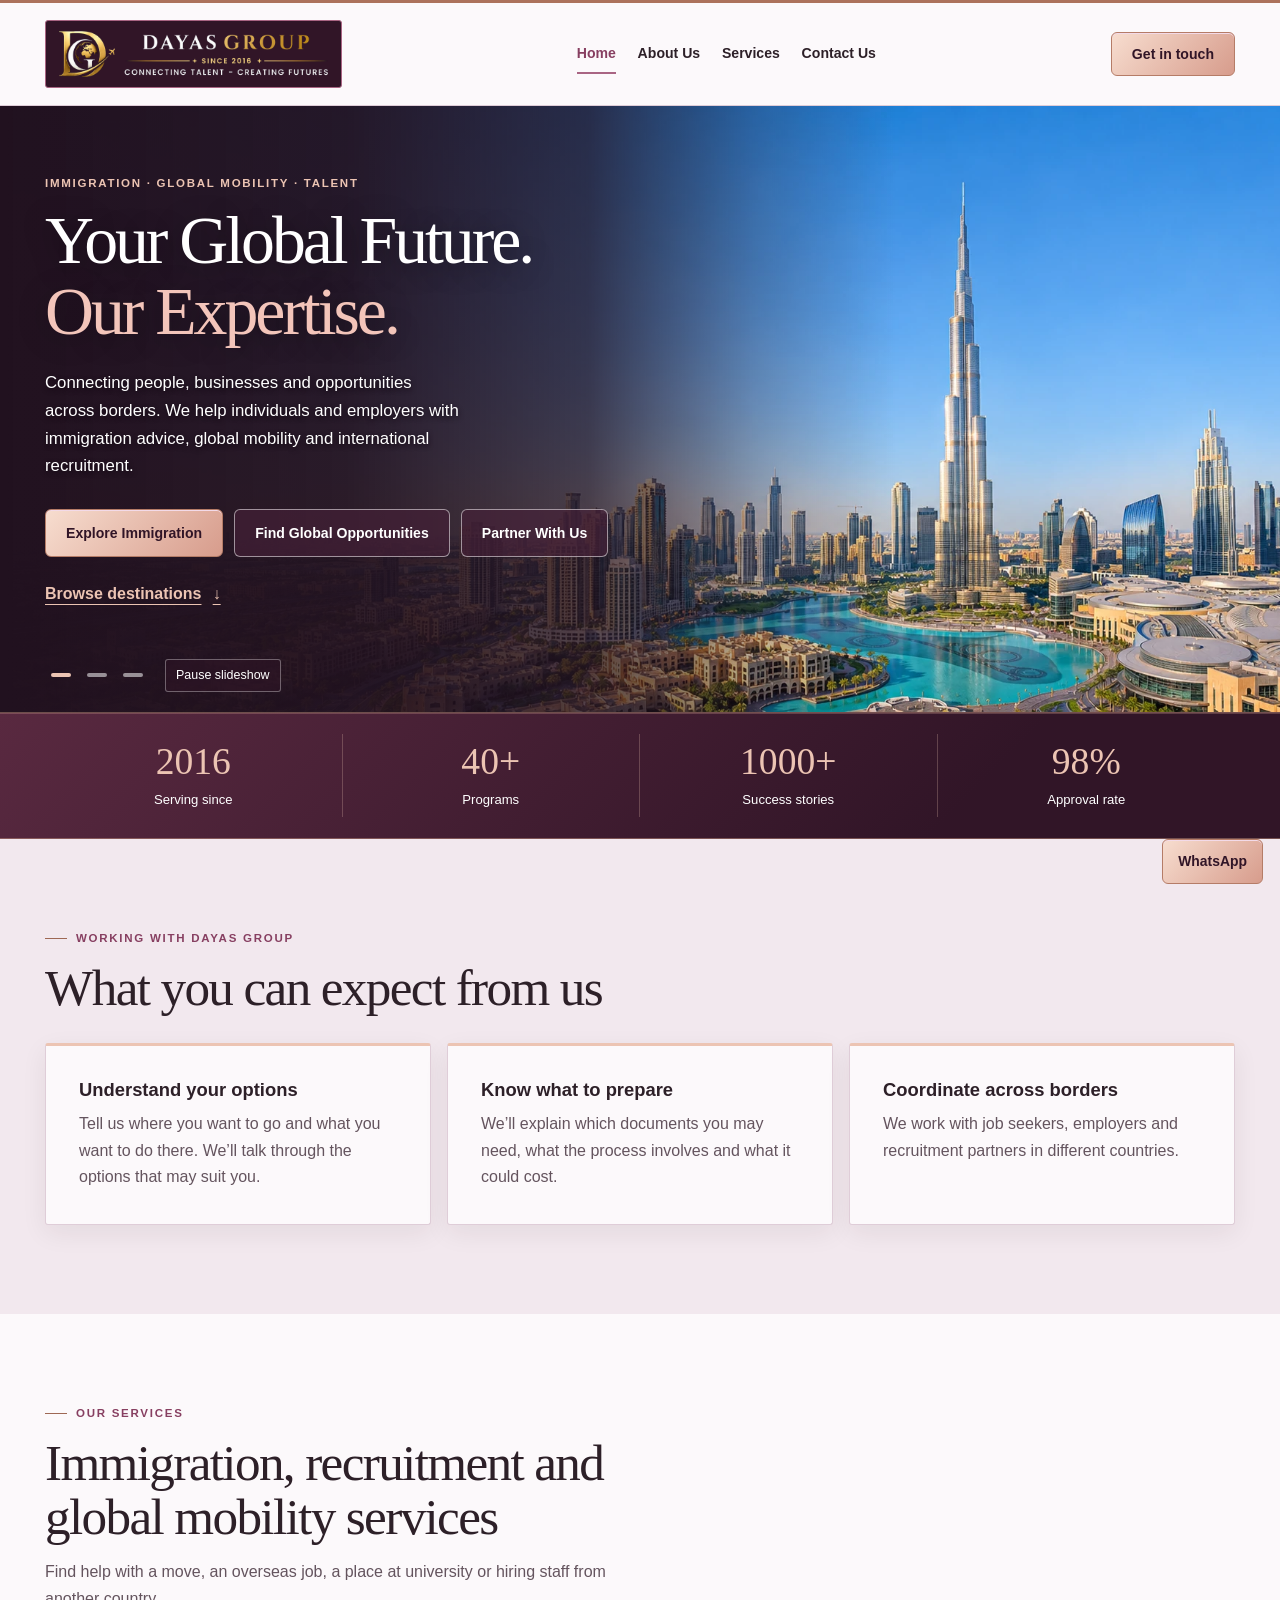
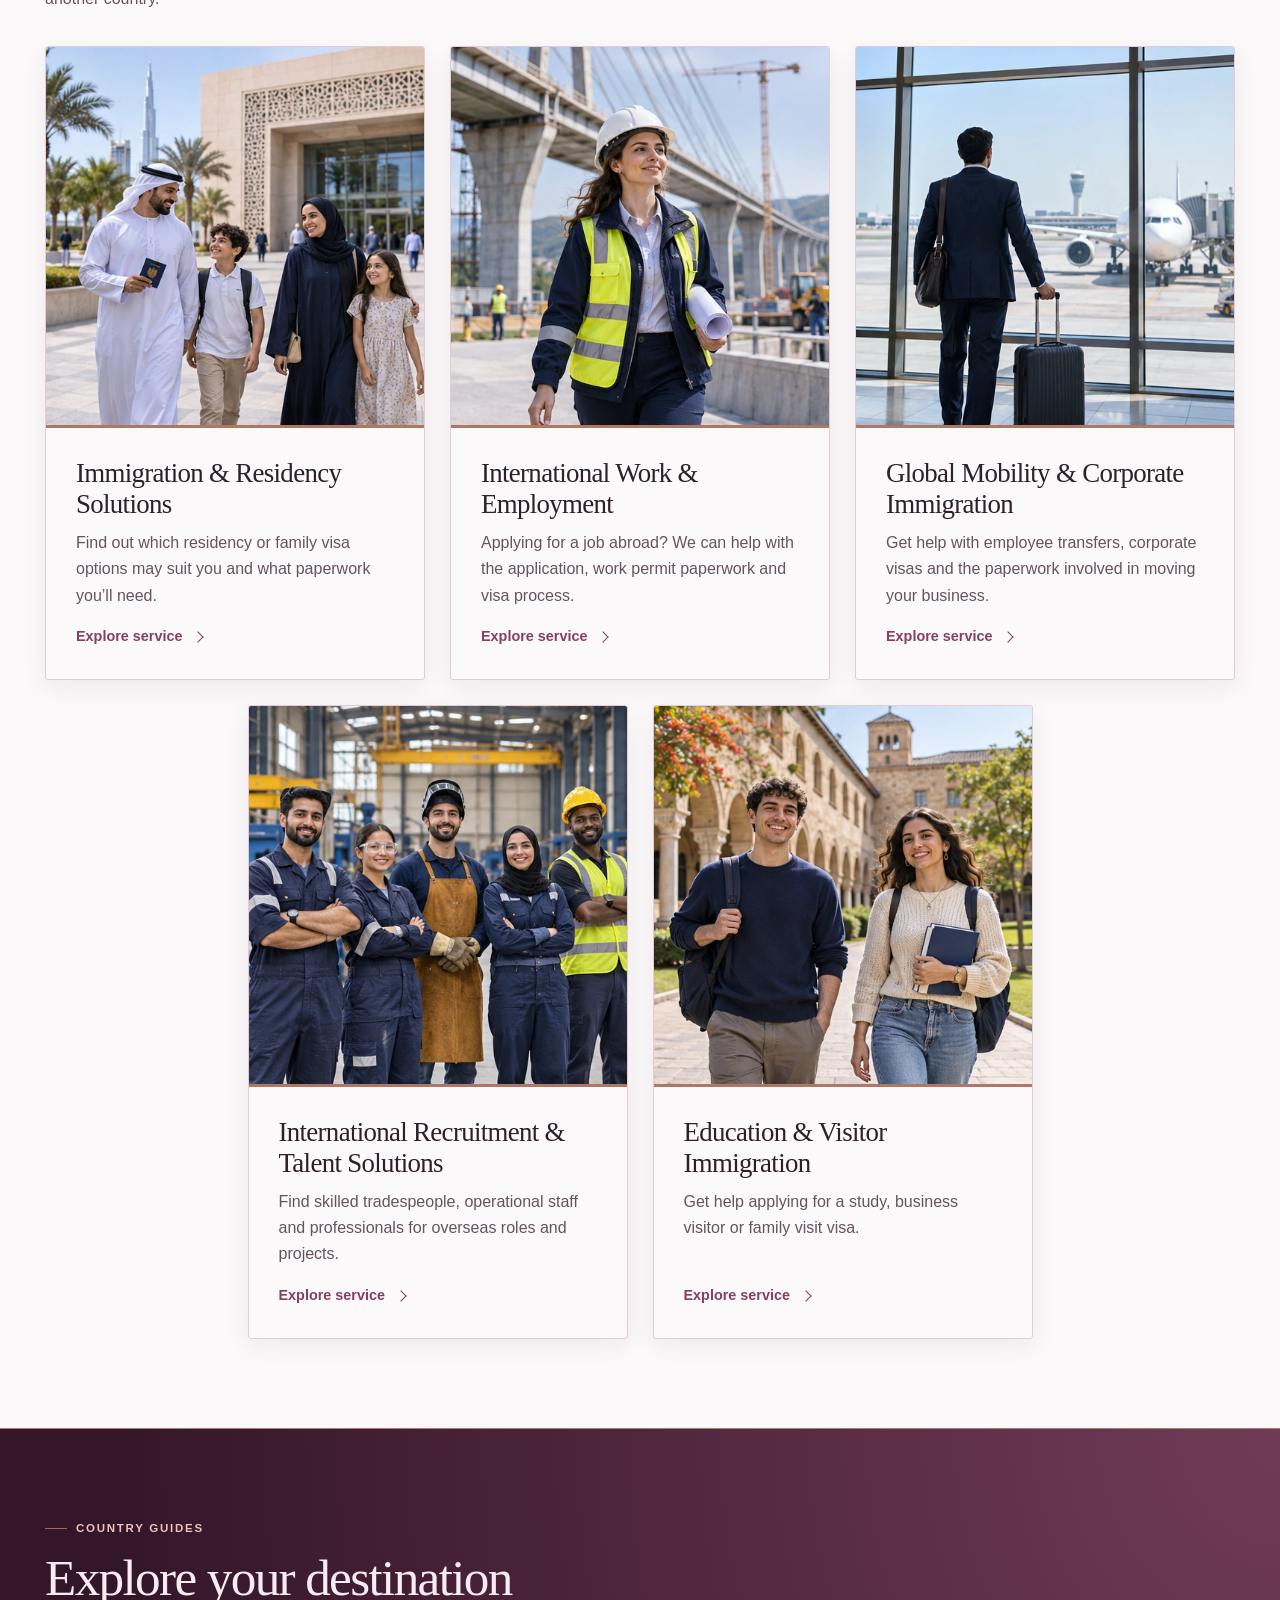
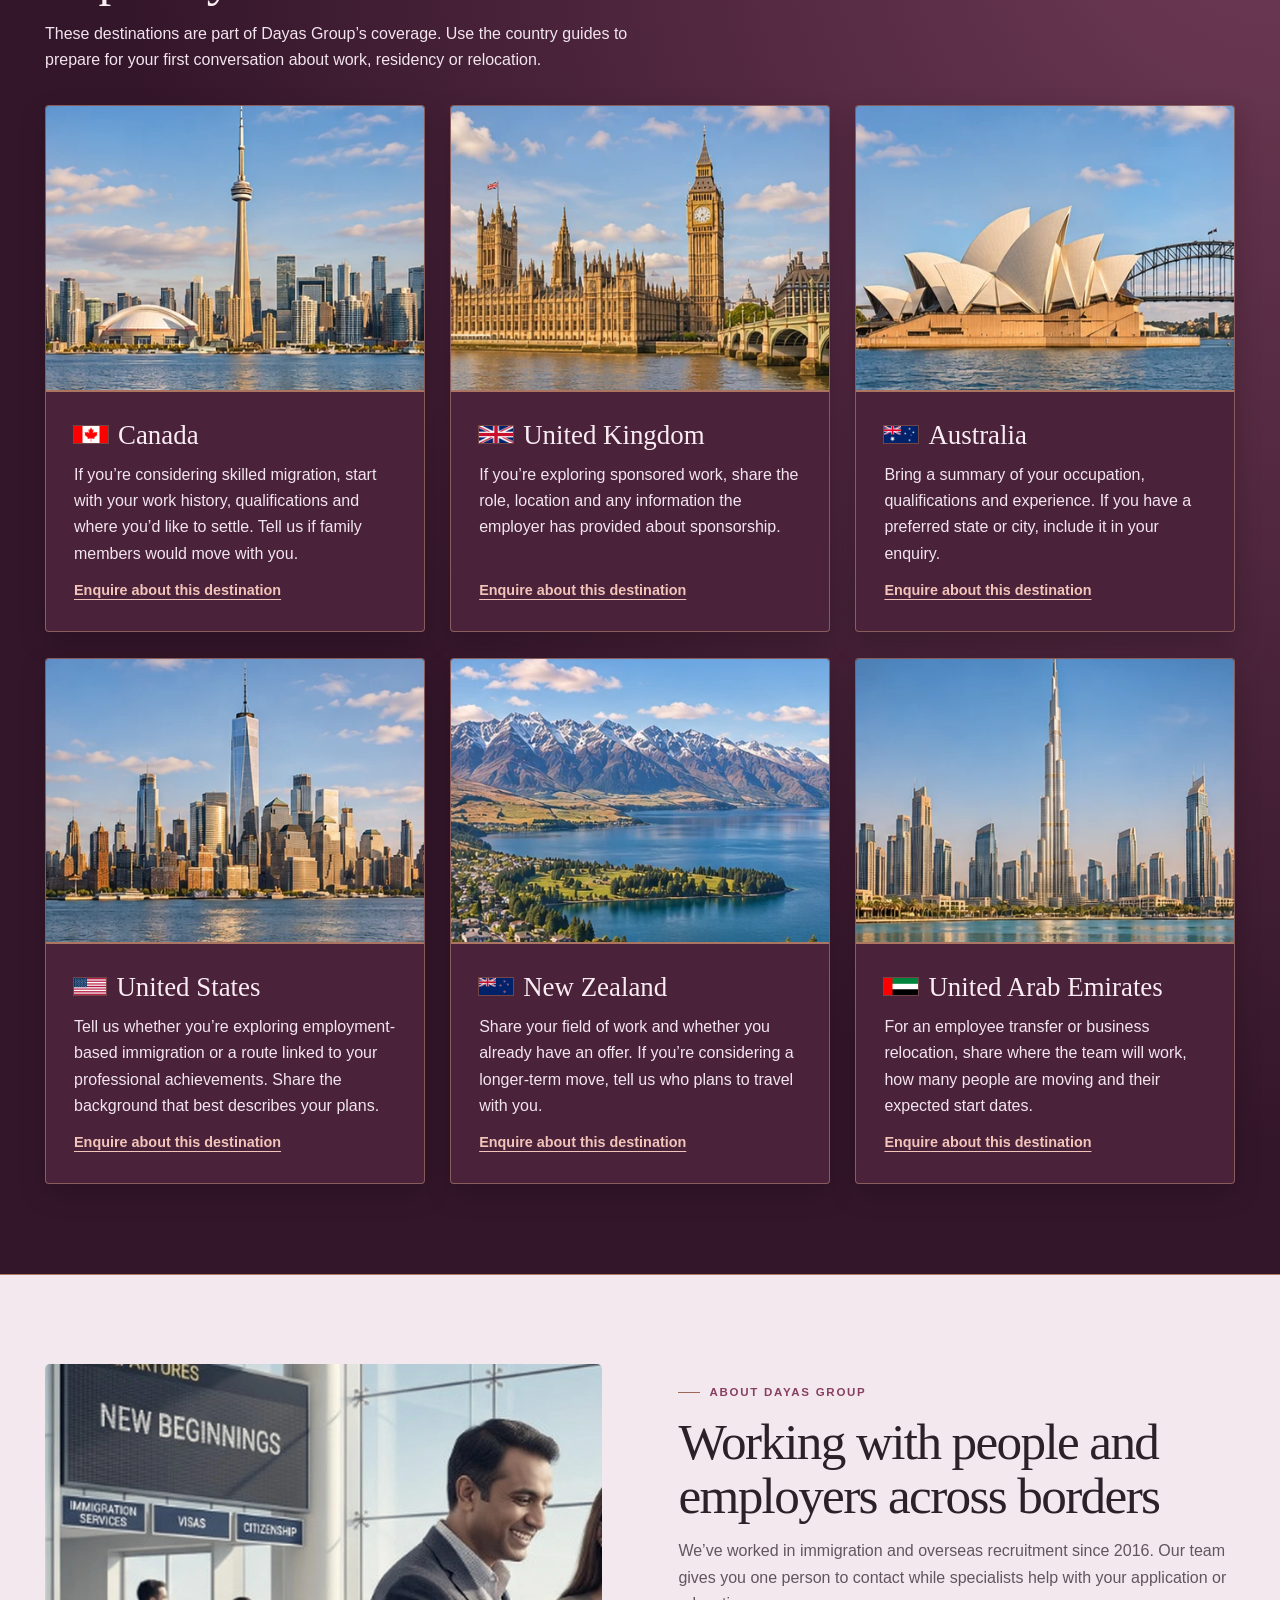
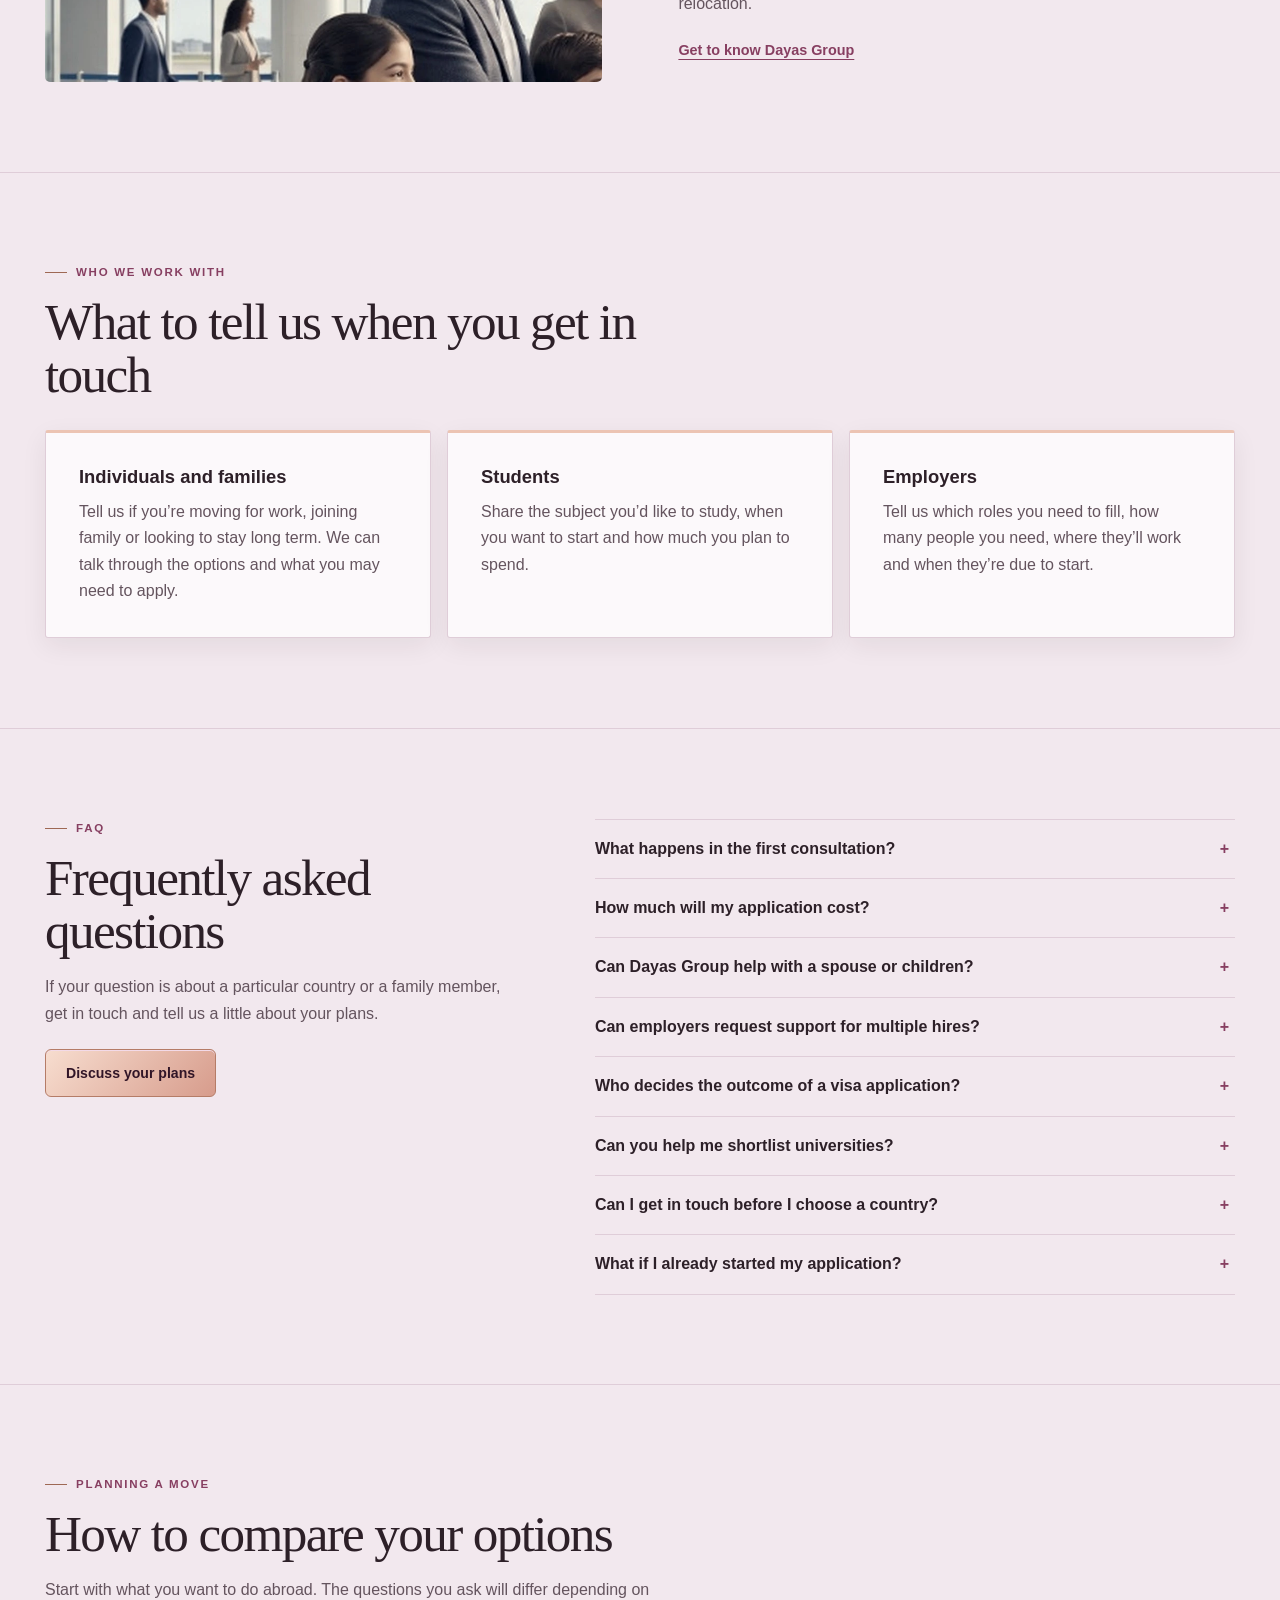
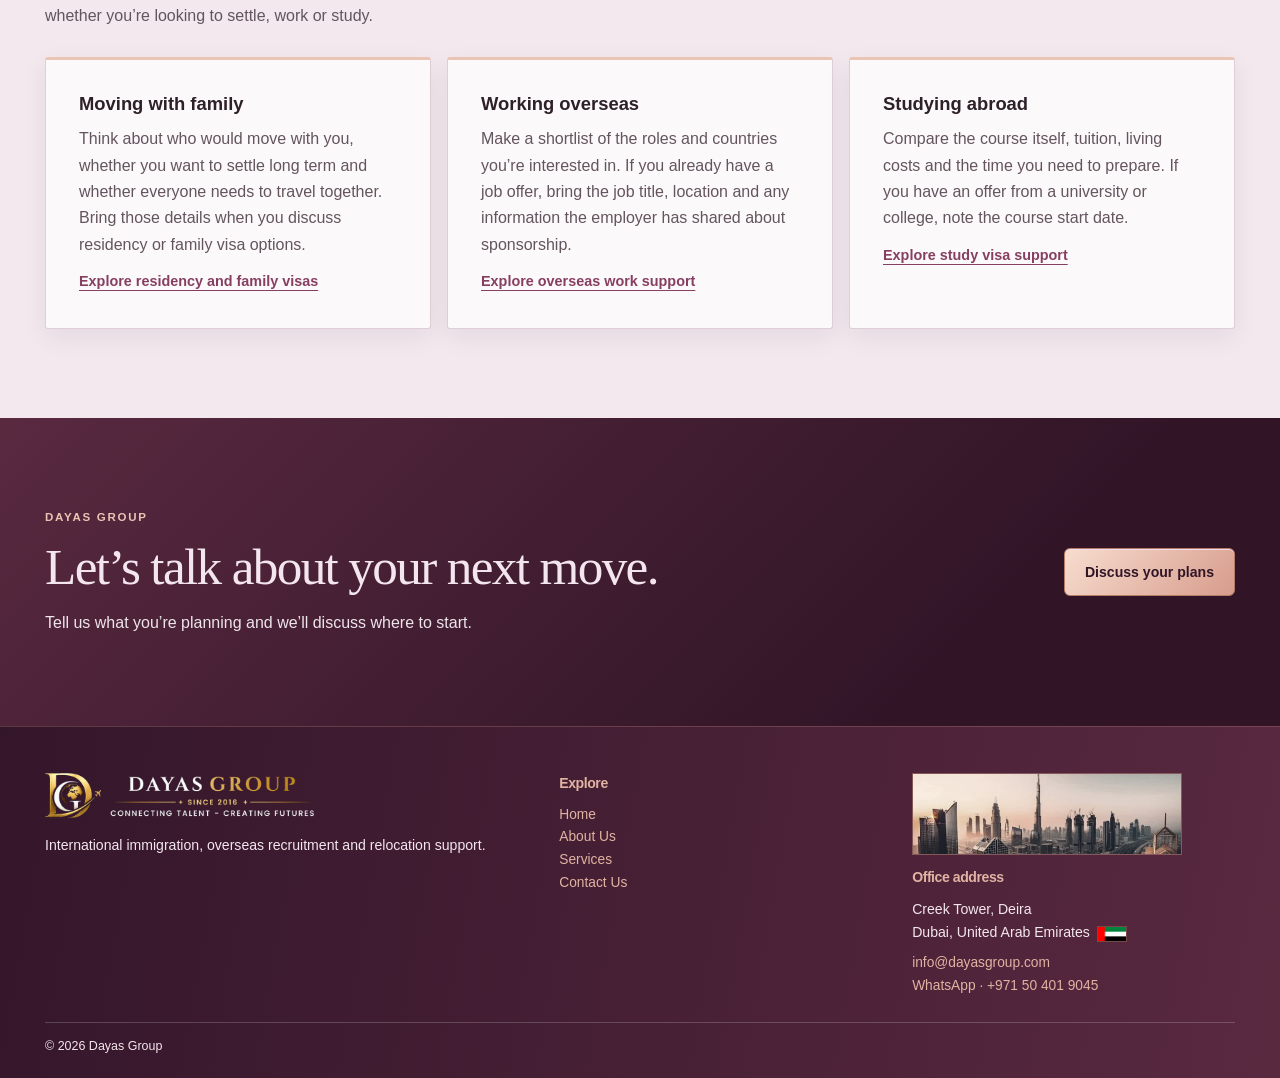
<file: index.html>
<!doctype html>
<html lang="en"><head><meta charset="utf-8"><meta name="viewport" content="width=device-width, initial-scale=1">
<title>International Immigration, Global Mobility &amp; Recruitment | Dayas Group</title><meta name="description" content="Planning a move or hiring overseas? Dayas Group can help with immigration, work visas, international recruitment and employee relocation.">
<meta name="theme-color" content="#311527"><link rel="icon" href="assets/emblem.png"><link rel="stylesheet" href="styles.css?v=clear-hero"><script src="main.js" defer></script><meta property="og:type" content="website"><meta property="og:title" content="International Immigration, Global Mobility &amp; Recruitment | Dayas Group"><meta property="og:description" content="Planning a move or hiring overseas? Dayas Group can help with immigration, work visas, international recruitment and employee relocation."><meta property="og:site_name" content="Dayas Group"><link rel="canonical" href="https://www.dayasgroup.com/"><meta property="og:url" content="https://www.dayasgroup.com/"><meta property="og:image" content="https://www.dayasgroup.com/assets/dayas-social.jpg"><meta property="og:image:width" content="1200"><meta property="og:image:height" content="630"><meta property="og:image:alt" content="Illustration of an immigration consultation"><meta property="og:locale" content="en_AE"><meta name="robots" content="index, follow, max-image-preview:large"><meta name="twitter:card" content="summary_large_image"><meta name="twitter:title" content="International Immigration, Global Mobility &amp; Recruitment | Dayas Group"><meta name="twitter:description" content="Planning a move or hiring overseas? Dayas Group can help with immigration, work visas, international recruitment and employee relocation."><meta name="twitter:image" content="https://www.dayasgroup.com/assets/dayas-social.jpg"><meta name="twitter:image:alt" content="Illustration of an immigration consultation"><script type="application/ld+json">{"@context": "https://schema.org", "@graph": [{"@type": "Organization", "@id": "https://www.dayasgroup.com/#organization", "name": "Dayas Group", "url": "https://www.dayasgroup.com/", "logo": "https://www.dayasgroup.com/assets/logo.png", "telephone": "+971504019045", "email": "info@dayasgroup.com", "address": {"@type": "PostalAddress", "streetAddress": "Creek Tower, Deira", "addressLocality": "Dubai", "addressCountry": "AE"}}, {"@type": "WebSite", "@id": "https://www.dayasgroup.com/#website", "name": "Dayas Group", "url": "https://www.dayasgroup.com/", "publisher": {"@id": "https://www.dayasgroup.com/#organization"}, "inLanguage": "en"}, {"@type": "WebPage", "@id": "https://www.dayasgroup.com/#webpage", "url": "https://www.dayasgroup.com/", "name": "International Immigration, Global Mobility & Recruitment | Dayas Group", "description": "Planning a move or hiring overseas? Dayas Group can help with immigration, work visas, international recruitment and employee relocation.", "isPartOf": {"@id": "https://www.dayasgroup.com/#website"}, "about": {"@id": "https://www.dayasgroup.com/#organization"}, "inLanguage": "en"}]}</script><link rel="preload" as="image" href="assets/burj-khalifa-hero.webp"></head>
<body><a class="skip" href="#main">Skip to content</a>
<header class="header"><div class="wrap header-inner"><a class="brand" href="index.html"><img src="assets/logo.png" alt="Dayas Group" width="300" height="50"></a>
<button class="menu" type="button" aria-expanded="false" aria-controls="navigation">Menu</button>
<nav id="navigation" aria-label="Main navigation"><a href="index.html" aria-current="page">Home</a><a href="about.html">About Us</a><a href="services.html">Services</a><a href="contact.html">Contact Us</a></nav><a class="button header-cta" href="contact.html">Get in touch</a></div></header>
<main id="main"><section class="hero" aria-label="Dayas Group highlights" aria-roledescription="carousel"><div class="slide photo-skyline hero-skyline"><div class="wrap hero-content"><p class="eyebrow">Immigration · Global Mobility · Talent</p><h1>Your Global Future.<br><em>Our Expertise.</em></h1><p class="hero-copy">Connecting people, businesses and opportunities across borders. We help individuals and employers with immigration advice, global mobility and international recruitment.</p><div class="actions"><a class="button" href="services.html#immigration">Explore Immigration</a><a class="button outline" href="services.html#employment">Find Global Opportunities</a><a class="button outline" href="contact.html?service=recruitment">Partner With Us</a></div><a class="hero-destination-link" href="#destinations">Browse destinations <span aria-hidden="true">↓</span></a></div></div><div class="slide photo-study" hidden=""><div class="wrap hero-content"><p class="eyebrow">Study abroad</p><h2>Find a university<br><em>that fits.</em></h2><p class="hero-copy">We can help you compare universities and colleges, apply for a place and prepare your student visa documents.</p><div class="actions"><a class="button" href="services.html#immigration">Explore Immigration</a><a class="button outline" href="services.html#employment">Find Global Opportunities</a><a class="button outline" href="contact.html?service=recruitment">Partner With Us</a></div></div></div><div class="slide photo-mobility" hidden=""><div class="wrap hero-content"><p class="eyebrow">Corporate mobility</p><h2>Move your team<br><em>across borders.</em></h2><p class="hero-copy">If you’re hiring overseas or transferring staff, we can help with the paperwork and plan for their arrival.</p><div class="actions"><a class="button" href="services.html#immigration">Explore Immigration</a><a class="button outline" href="services.html#employment">Find Global Opportunities</a><a class="button outline" href="contact.html?service=recruitment">Partner With Us</a></div></div></div><div class="wrap slide-controls" hidden=""><div class="dots"><button type="button" data-slide="0" aria-label="Immigration and mobility"></button><button type="button" data-slide="1" aria-label="Study abroad"></button><button type="button" data-slide="2" aria-label="Corporate mobility"></button></div><button class="pause" type="button">Pause slideshow</button></div></section><section class="stats" aria-label="Dayas Group at a glance"><div class="wrap"><div><strong>2016</strong><span>Serving since</span></div><div><strong>40+</strong><span>Programs</span></div><div><strong>1000+</strong><span>Success stories</span></div><div><strong>98%</strong><span>Approval rate</span></div></div></section><section class="section soft commitment"><div class="wrap"><p class="eyebrow">Working with Dayas Group</p><h2>What you can expect from us</h2><div class="three editorial-grid"><article><h3>Understand your options</h3><p>Tell us where you want to go and what you want to do there. We’ll talk through the options that may suit you.</p></article><article><h3>Know what to prepare</h3><p>We’ll explain which documents you may need, what the process involves and what it could cost.</p></article><article><h3>Coordinate across borders</h3><p>We work with job seekers, employers and recruitment partners in different countries.</p></article></div></div></section><section class="section "><div class="wrap"><p class="eyebrow">Our services</p><h2>Immigration, recruitment and global mobility services</h2><p class="intro">Find help with a move, an overseas job, a place at university or hiring staff from another country.</p><div class="practice-grid"><a class="practice-card" href="services.html#immigration"><img src="assets/home-immigration.webp" alt="Family walking outside a civic building" loading="lazy" width="506" height="506" decoding="async"><div class="practice-body"><h3>Immigration &amp; Residency Solutions</h3><p>Find out which residency or family visa options may suit you and what paperwork you’ll need.</p><span>Explore service</span></div></a><a class="practice-card" href="services.html#employment"><img src="assets/home-employment.webp" alt="Engineer on a modern infrastructure site" loading="lazy" width="506" height="506" decoding="async"><div class="practice-body"><h3>International Work &amp; Employment</h3><p>Applying for a job abroad? We can help with the application, work permit paperwork and visa process.</p><span>Explore service</span></div></a><a class="practice-card" href="services.html#mobility"><img src="assets/home-mobility.webp" alt="Business traveller with luggage in an airport terminal" loading="lazy" width="506" height="506" decoding="async"><div class="practice-body"><h3>Global Mobility &amp; Corporate Immigration</h3><p>Get help with employee transfers, corporate visas and the paperwork involved in moving your business.</p><span>Explore service</span></div></a><a class="practice-card" href="services.html#recruitment"><img src="assets/home-recruitment.webp" alt="Team of skilled tradespeople in a workshop" loading="lazy" width="506" height="506" decoding="async"><div class="practice-body"><h3>International Recruitment &amp; Talent Solutions</h3><p>Find skilled tradespeople, operational staff and professionals for overseas roles and projects.</p><span>Explore service</span></div></a><a class="practice-card" href="services.html#education"><img src="assets/home-education.webp" alt="University students walking through a campus courtyard" loading="lazy" width="506" height="506" decoding="async"><div class="practice-body"><h3>Education &amp; Visitor Immigration</h3><p>Get help applying for a study, business visitor or family visit visa.</p><span>Explore service</span></div></a></div></div></section><section class="section destination-section" id="destinations"><div class="wrap"><p class="eyebrow">Country guides</p><h2>Explore your destination</h2><p class="intro">These destinations are part of Dayas Group’s coverage. Use the country guides to prepare for your first conversation about work, residency or relocation.</p><div class="destination-grid"><article class="destination-card" id="destination-canada"><img class="destination-photo" src="assets/destination-canada.webp" width="440" height="440" loading="lazy" alt="CN Tower and the Toronto waterfront"><div class="destination-body"><h3><img src="assets/flag-ca.png" alt="" class="country-flag"> Canada</h3><p>If you’re considering skilled migration, start with your work history, qualifications and where you’d like to settle. Tell us if family members would move with you.</p><a class="text-link" href="contact.html?service=immigration&amp;destination=Canada" aria-label="Enquire about Canada">Enquire about this destination</a></div></article><article class="destination-card" id="destination-united-kingdom"><img class="destination-photo" src="assets/destination-united-kingdom.webp" width="439" height="440" loading="lazy" alt="Big Ben and the Palace of Westminster"><div class="destination-body"><h3><img src="assets/flag-gb.png" alt="" class="country-flag"> United Kingdom</h3><p>If you’re exploring sponsored work, share the role, location and any information the employer has provided about sponsorship.</p><a class="text-link" href="contact.html?service=employment&amp;destination=United+Kingdom" aria-label="Enquire about United Kingdom">Enquire about this destination</a></div></article><article class="destination-card" id="destination-australia"><img class="destination-photo" src="assets/destination-australia.webp" width="439" height="440" loading="lazy" alt="Sydney Opera House and the harbour"><div class="destination-body"><h3><img src="assets/flag-au.png" alt="" class="country-flag"> Australia</h3><p>Bring a summary of your occupation, qualifications and experience. If you have a preferred state or city, include it in your enquiry.</p><a class="text-link" href="contact.html?service=immigration&amp;destination=Australia" aria-label="Enquire about Australia">Enquire about this destination</a></div></article><article class="destination-card" id="destination-united-states"><img class="destination-photo" src="assets/destination-united-states.webp" width="440" height="440" loading="lazy" alt="Lower Manhattan across the waterfront"><div class="destination-body"><h3><img src="assets/flag-us.png" alt="" class="country-flag"> United States</h3><p>Tell us whether you’re exploring employment-based immigration or a route linked to your professional achievements. Share the background that best describes your plans.</p><a class="text-link" href="contact.html?service=immigration&amp;destination=United+States" aria-label="Enquire about United States">Enquire about this destination</a></div></article><article class="destination-card" id="destination-new-zealand"><img class="destination-photo" src="assets/destination-new-zealand.webp" width="439" height="439" loading="lazy" alt="Lake Wakatipu and the mountains near Queenstown"><div class="destination-body"><h3><img src="assets/flag-nz.png" alt="" class="country-flag"> New Zealand</h3><p>Share your field of work and whether you already have an offer. If you’re considering a longer-term move, tell us who plans to travel with you.</p><a class="text-link" href="contact.html?service=immigration&amp;destination=New+Zealand" aria-label="Enquire about New Zealand">Enquire about this destination</a></div></article><article class="destination-card" id="destination-uae-gcc"><img class="destination-photo" src="assets/destination-uae-gcc.webp" width="439" height="439" loading="lazy" alt="Burj Khalifa and the surrounding skyline"><div class="destination-body"><h3><img src="assets/flag-uae.png" alt="" class="country-flag"> United Arab Emirates</h3><p>For an employee transfer or business relocation, share where the team will work, how many people are moving and their expected start dates.</p><a class="text-link" href="contact.html?service=mobility&amp;destination=United+Arab+Emirates" aria-label="Enquire about United Arab Emirates">Enquire about this destination</a></div></article></div></div></section><section class="section soft"><div class="wrap"><div class="split"><img loading="lazy" src="assets/mobility.webp" alt="Travellers arriving at an international airport"><div><p class="eyebrow">About Dayas Group</p><h2>Working with people and employers across borders</h2><p class="intro">We’ve worked in immigration and overseas recruitment since 2016. Our team gives you one person to contact while specialists help with your application or relocation.</p><a class="text-link" href="about.html">Get to know Dayas Group</a></div></div></div></section><section class="section soft"><div class="wrap"><p class="eyebrow">Who we work with</p><h2>What to tell us when you get in touch</h2><div class="three editorial-grid"><article><h3>Individuals and families</h3><p>Tell us if you’re moving for work, joining family or looking to stay long term. We can talk through the options and what you may need to apply.</p></article><article><h3>Students</h3><p>Share the subject you’d like to study, when you want to start and how much you plan to spend.</p></article><article><h3>Employers</h3><p>Tell us which roles you need to fill, how many people you need, where they’ll work and when they’re due to start.</p></article></div></div></section><section class="section soft"><div class="wrap"><div class="faq-grid"><div><p class="eyebrow">FAQ</p><h2>Frequently asked questions</h2><p class="intro">If your question is about a particular country or a family member, get in touch and tell us a little about your plans.</p><a class="button" href="contact.html">Discuss your plans</a></div><div class="accordions"><details><summary>What happens in the first consultation?</summary><p>We’ll ask where you want to go, why you’re moving and what stage you’re at. That helps us see what to look into first.</p></details><details><summary>How much will my application cost?</summary><p>It depends on the application and the documents you need. Before you decide, we’ll explain our fees and any government or third-party charges in writing.</p></details><details><summary>Can Dayas Group help with a spouse or children?</summary><p>Yes. Tell us who plans to travel with you and where you’re going. We can explain the family visa options and paperwork that may apply.</p></details><details><summary>Can employers request support for multiple hires?</summary><p>Yes. We can help fill one role, find specialist contractors or recruit a larger team.</p></details><details><summary>Who decides the outcome of a visa application?</summary><p>The immigration authority makes the decision. Processing times vary by application type and by how long the authority takes to review your documents.</p></details><details><summary>Can you help me shortlist universities?</summary><p>Yes. Tell us what you want to study, your qualifications and your budget. We can help you compare courses and prepare your applications.</p></details><details><summary>Can I get in touch before I choose a country?</summary><p>Yes. Tell us what you hope to do abroad, whether anyone will move with you and when you’d like to go. If you have a shortlist, share it so we can discuss what to check first.</p></details><details><summary>What if I already started my application?</summary><p>Let us know what you’ve submitted and whether you’ve received a request for more information. Include any deadline in your first message so we can discuss what help you need.</p></details></div></div></div></section><section class="section soft"><div class="wrap"><p class="eyebrow">Planning a move</p><h2>How to compare your options</h2><p class="intro">Start with what you want to do abroad. The questions you ask will differ depending on whether you’re looking to settle, work or study.</p><div class="three editorial-grid"><article><h3>Moving with family</h3><p>Think about who would move with you, whether you want to settle long term and whether everyone needs to travel together. Bring those details when you discuss residency or family visa options.</p><p><a class="text-link" href="services.html#immigration">Explore residency and family visas</a></p></article><article><h3>Working overseas</h3><p>Make a shortlist of the roles and countries you’re interested in. If you already have a job offer, bring the job title, location and any information the employer has shared about sponsorship.</p><p><a class="text-link" href="services.html#employment">Explore overseas work support</a></p></article><article><h3>Studying abroad</h3><p>Compare the course itself, tuition, living costs and the time you need to prepare. If you have an offer from a university or college, note the course start date.</p><p><a class="text-link" href="services.html#education">Explore study visa support</a></p></article></div></div></section><section class="section dark"><div class="wrap"><div class="callout"><div><p class="eyebrow">Dayas Group</p><h2>Let’s talk about your next move.</h2><p class="intro">Tell us what you’re planning and we’ll discuss where to start.</p></div><a class="button" href="contact.html">Discuss your plans</a></div></div></section></main>
<footer class="footer"><div class="wrap"><div class="footer-grid"><div><a class="brand" href="index.html"><img src="assets/logo.png" alt="Dayas Group" width="300" height="50"></a><p>International immigration, overseas recruitment and relocation support.</p></div><div><h2>Explore</h2><nav aria-label="Footer navigation"><a href="index.html" aria-current="page">Home</a><a href="about.html">About Us</a><a href="services.html">Services</a><a href="contact.html">Contact Us</a></nav></div><div><img class="office-skyline" src="assets/office-skyline.webp" alt="Burj Khalifa and surrounding skyline" width="480" height="144" loading="lazy"><h2>Office address</h2><p class="country-address">Creek Tower, Deira<br>Dubai, United Arab Emirates<img class="country-flag" src="assets/flag-uae.png" alt="" width="30" height="15"></p><a href="mailto:info@dayasgroup.com">info@dayasgroup.com</a><a href="https://wa.me/971504019045" target="_blank" rel="noopener">WhatsApp · +971 50 401 9045</a></div></div><div class="footer-end">© <span data-year="">2026</span> Dayas Group</div></div></footer>
<aside class="quick" aria-label="Quick contact"><a class="quick-call" href="tel:+971504019045">Call now</a><a href="https://wa.me/971504019045" target="_blank" rel="noopener">WhatsApp</a></aside>
</body></html>
</file>
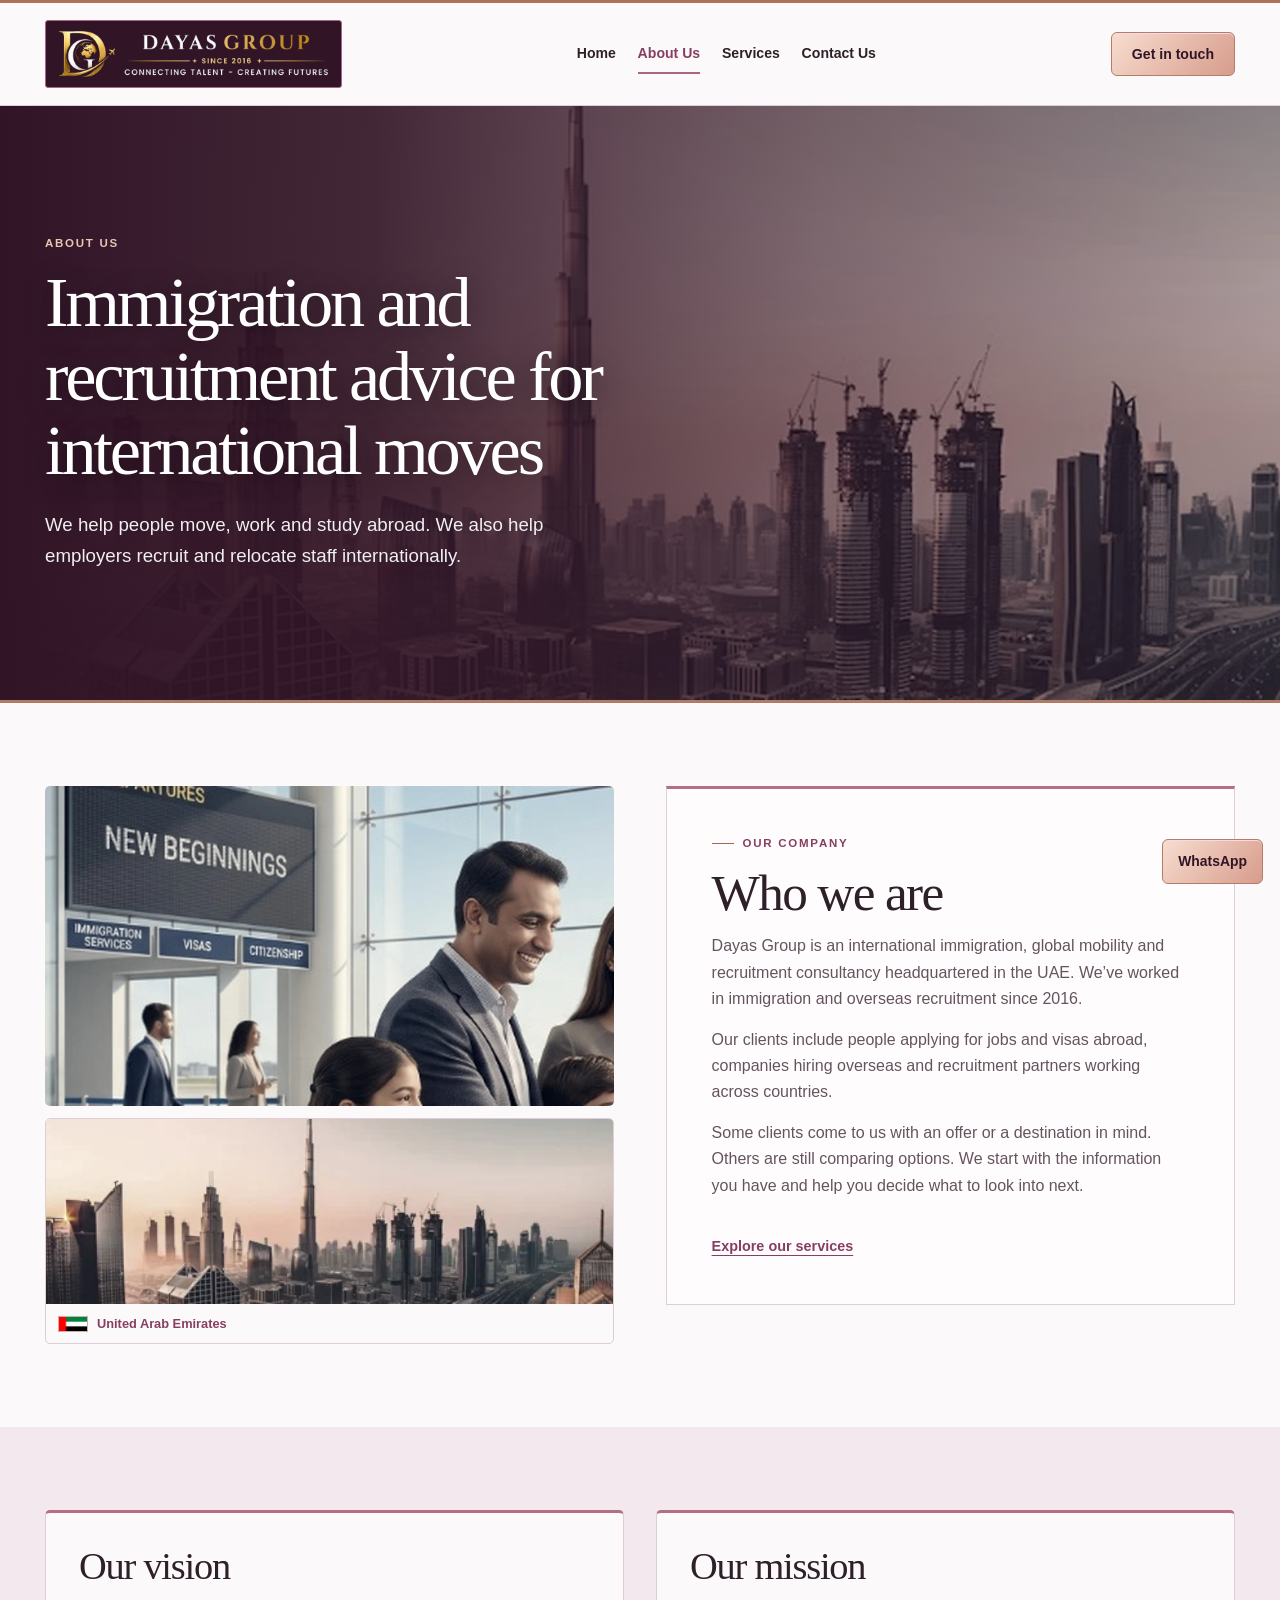
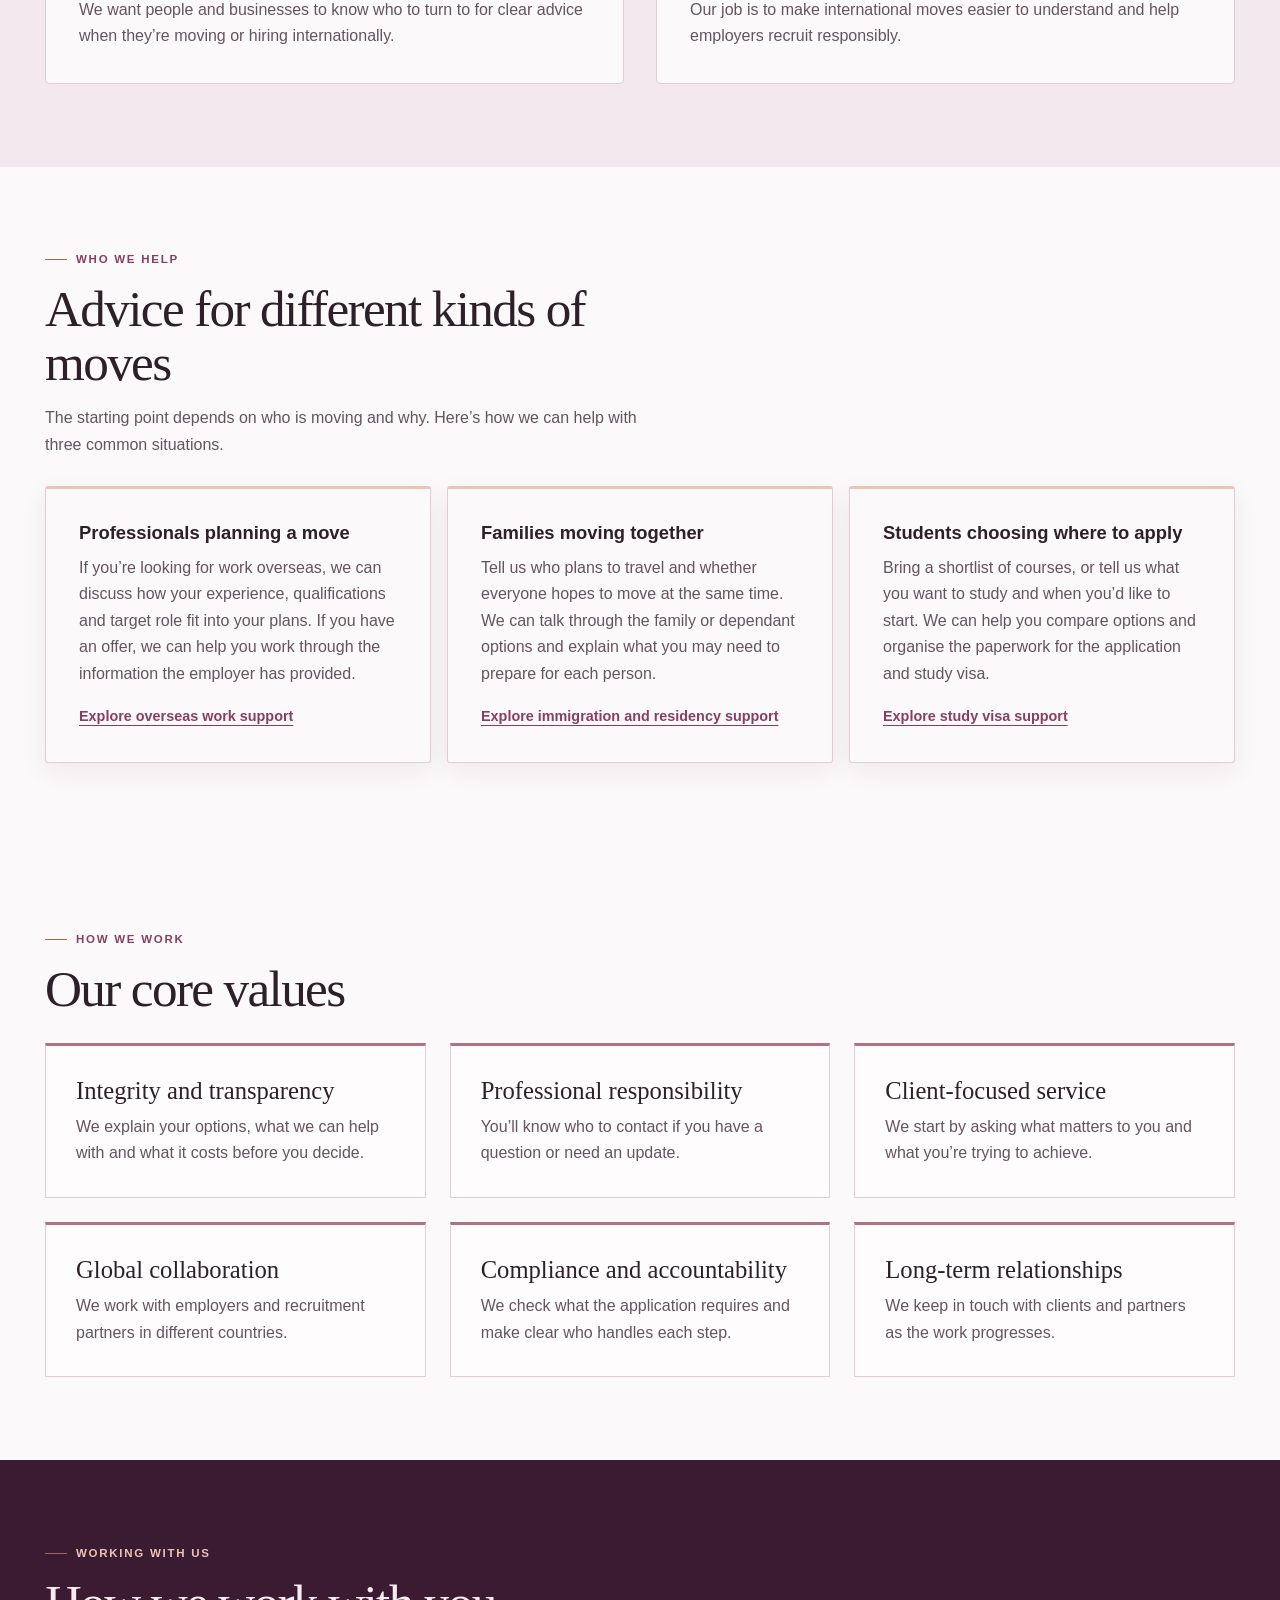
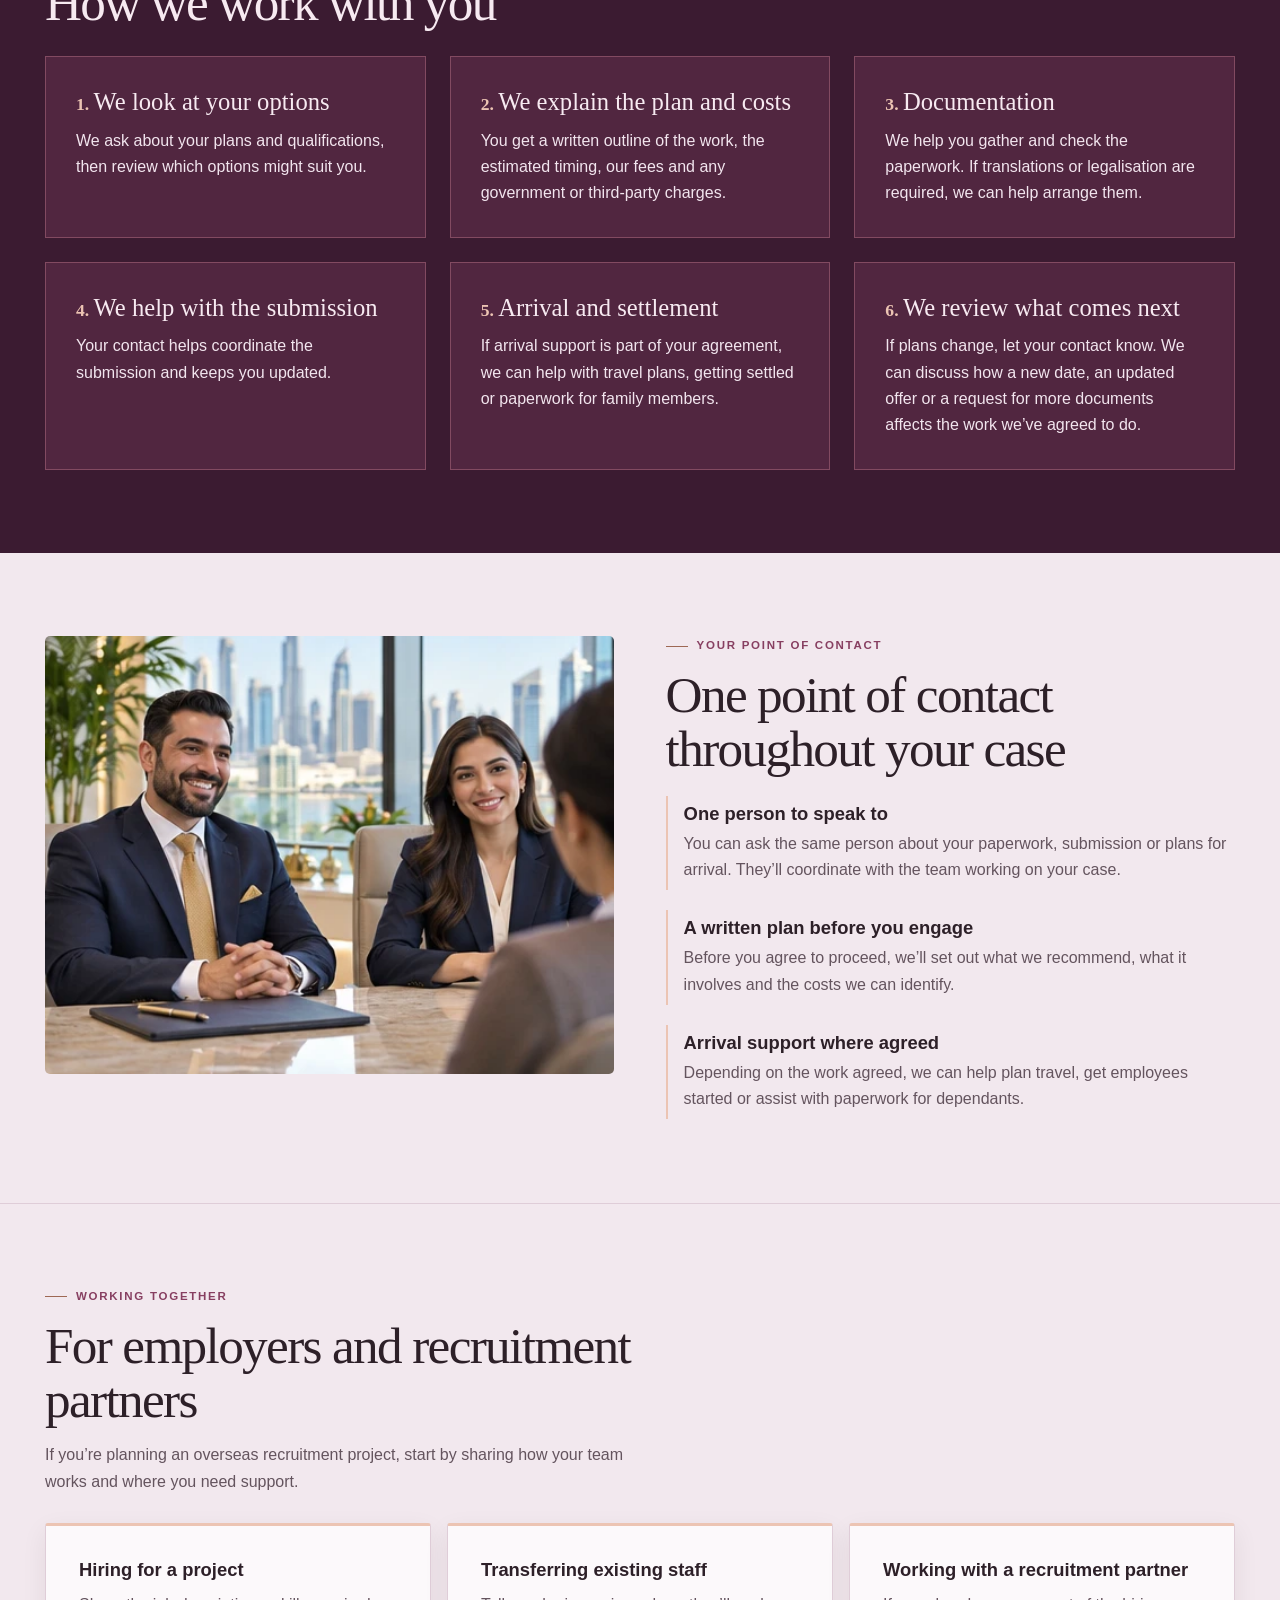
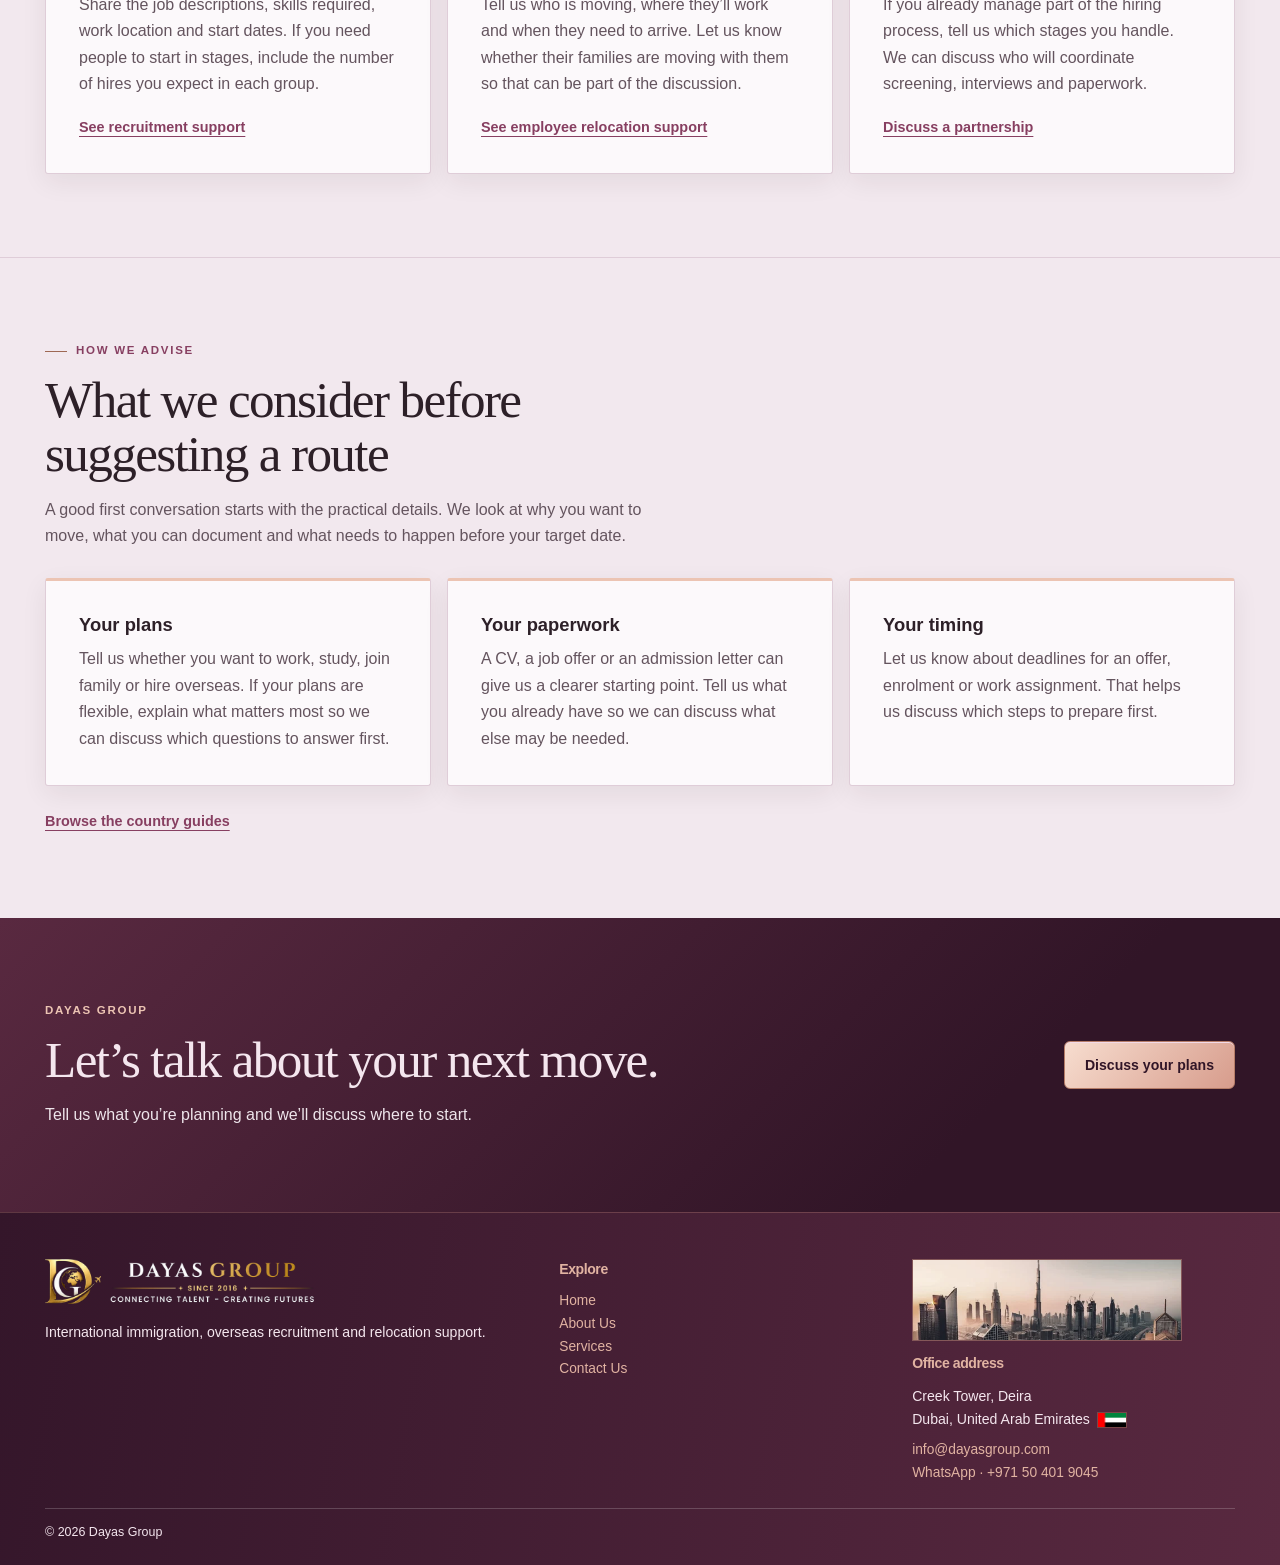
<file: about.html>
<!doctype html>
<html lang="en"><head><meta charset="utf-8"><meta name="viewport" content="width=device-width, initial-scale=1">
<title>About Our Immigration &amp; Recruitment Consultancy | Dayas Group</title><meta name="description" content="Get to know Dayas Group, a UAE-based consultancy with experience in immigration and overseas recruitment since 2016.">
<meta name="theme-color" content="#311527"><link rel="icon" href="assets/emblem.png"><link rel="stylesheet" href="styles.css?v=clear-hero"><script src="main.js" defer></script><meta property="og:type" content="website"><meta property="og:title" content="About Our Immigration &amp; Recruitment Consultancy | Dayas Group"><meta property="og:description" content="Get to know Dayas Group, a UAE-based consultancy with experience in immigration and overseas recruitment since 2016."><meta property="og:site_name" content="Dayas Group"><link rel="canonical" href="https://www.dayasgroup.com/about.html"><meta property="og:url" content="https://www.dayasgroup.com/about.html"><meta property="og:image" content="https://www.dayasgroup.com/assets/dayas-social.jpg"><meta property="og:image:width" content="1200"><meta property="og:image:height" content="630"><meta property="og:image:alt" content="Illustration of an immigration consultation"><meta property="og:locale" content="en_AE"><meta name="robots" content="index, follow, max-image-preview:large"><meta name="twitter:card" content="summary_large_image"><meta name="twitter:title" content="About Our Immigration &amp; Recruitment Consultancy | Dayas Group"><meta name="twitter:description" content="Get to know Dayas Group, a UAE-based consultancy with experience in immigration and overseas recruitment since 2016."><meta name="twitter:image" content="https://www.dayasgroup.com/assets/dayas-social.jpg"><meta name="twitter:image:alt" content="Illustration of an immigration consultation"><script type="application/ld+json">{"@context": "https://schema.org", "@graph": [{"@type": "Organization", "@id": "https://www.dayasgroup.com/#organization", "name": "Dayas Group", "url": "https://www.dayasgroup.com/", "logo": "https://www.dayasgroup.com/assets/logo.png", "telephone": "+971504019045", "email": "info@dayasgroup.com", "address": {"@type": "PostalAddress", "streetAddress": "Creek Tower, Deira", "addressLocality": "Dubai", "addressCountry": "AE"}}, {"@type": "WebSite", "@id": "https://www.dayasgroup.com/#website", "name": "Dayas Group", "url": "https://www.dayasgroup.com/", "publisher": {"@id": "https://www.dayasgroup.com/#organization"}, "inLanguage": "en"}, {"@type": "AboutPage", "@id": "https://www.dayasgroup.com/about.html#webpage", "url": "https://www.dayasgroup.com/about.html", "name": "About Our Immigration & Recruitment Consultancy | Dayas Group", "description": "Get to know Dayas Group, a UAE-based consultancy with experience in immigration and overseas recruitment since 2016.", "isPartOf": {"@id": "https://www.dayasgroup.com/#website"}, "about": {"@id": "https://www.dayasgroup.com/#organization"}, "inLanguage": "en"}]}</script></head>
<body><a class="skip" href="#main">Skip to content</a>
<header class="header"><div class="wrap header-inner"><a class="brand" href="index.html"><img src="assets/logo.png" alt="Dayas Group" width="300" height="50"></a>
<button class="menu" type="button" aria-expanded="false" aria-controls="navigation">Menu</button>
<nav id="navigation" aria-label="Main navigation"><a href="index.html">Home</a><a href="about.html" aria-current="page">About Us</a><a href="services.html">Services</a><a href="contact.html">Contact Us</a></nav><a class="button header-cta" href="contact.html">Get in touch</a></div></header>
<main id="main" class="about-page"><section class="page-hero photo-skyline about-hero"><div class="wrap"><p class="eyebrow">About us</p><h1>Immigration and recruitment advice for international moves</h1><p>We help people move, work and study abroad. We also help employers recruit and relocate staff internationally.</p></div></section><section class="section about-overview"><div class="wrap"><div class="split about-profile"><div class="about-profile-media"><img loading="lazy" src="assets/mobility.webp" alt="International travellers at an airport"><figure class="landmark-note"><img src="assets/office-skyline.webp" alt="Burj Khalifa and surrounding skyline" width="480" height="144" loading="lazy"><figcaption><img class="country-flag" src="assets/flag-uae.png" alt="" width="30" height="15"> United Arab Emirates</figcaption></figure></div><div class="about-profile-copy"><p class="eyebrow">Our company</p><h2>Who we are</h2><p class="intro">Dayas Group is an international immigration, global mobility and recruitment consultancy headquartered in the UAE. We’ve worked in immigration and overseas recruitment since 2016.</p><p>Our clients include people applying for jobs and visas abroad, companies hiring overseas and recruitment partners working across countries.</p><p>Some clients come to us with an offer or a destination in mind. Others are still comparing options. We start with the information you have and help you decide what to look into next.</p><p class="about-profile-link"><a class="text-link" href="services.html">Explore our services</a></p></div></div></div></section><section class="section soft about-purpose"><div class="wrap"><div class="two"><article><h2>Our vision</h2><p>We want people and businesses to know who to turn to for clear advice when they’re moving or hiring internationally.</p></article><article><h2>Our mission</h2><p>Our job is to make international moves easier to understand and help employers recruit responsibly.</p></article></div></div></section><section class="section about-client-grid" aria-labelledby="about-client-title"><div class="wrap"><p class="eyebrow">Who we help</p><h2 id="about-client-title">Advice for different kinds of moves</h2><p class="intro">The starting point depends on who is moving and why. Here’s how we can help with three common situations.</p><div class="three editorial-grid"><article><h3>Professionals planning a move</h3><p>If you’re looking for work overseas, we can discuss how your experience, qualifications and target role fit into your plans. If you have an offer, we can help you work through the information the employer has provided.</p><p><a class="text-link" href="services.html#employment">Explore overseas work support</a></p></article><article><h3>Families moving together</h3><p>Tell us who plans to travel and whether everyone hopes to move at the same time. We can talk through the family or dependant options and explain what you may need to prepare for each person.</p><p><a class="text-link" href="services.html#immigration">Explore immigration and residency support</a></p></article><article><h3>Students choosing where to apply</h3><p>Bring a shortlist of courses, or tell us what you want to study and when you’d like to start. We can help you compare options and organise the paperwork for the application and study visa.</p><p><a class="text-link" href="services.html#education">Explore study visa support</a></p></article></div></div></section><section class="section about-values"><div class="wrap"><p class="eyebrow">How we work</p><h2>Our core values</h2><ol class="about-grid about-values-grid"><li><h3>Integrity and transparency</h3><p>We explain your options, what we can help with and what it costs before you decide.</p></li><li><h3>Professional responsibility</h3><p>You’ll know who to contact if you have a question or need an update.</p></li><li><h3>Client-focused service</h3><p>We start by asking what matters to you and what you’re trying to achieve.</p></li><li><h3>Global collaboration</h3><p>We work with employers and recruitment partners in different countries.</p></li><li><h3>Compliance and accountability</h3><p>We check what the application requires and make clear who handles each step.</p></li><li><h3>Long-term relationships</h3><p>We keep in touch with clients and partners as the work progresses.</p></li></ol></div></section><section class="section about-process"><div class="wrap"><p class="eyebrow">Working with us</p><h2>How we work with you</h2><ol class="about-grid about-process-grid"><li><h3>We look at your options</h3><p>We ask about your plans and qualifications, then review which options might suit you.</p></li><li><h3>We explain the plan and costs</h3><p>You get a written outline of the work, the estimated timing, our fees and any government or third-party charges.</p></li><li><h3>Documentation</h3><p>We help you gather and check the paperwork. If translations or legalisation are required, we can help arrange them.</p></li><li><h3>We help with the submission</h3><p>Your contact helps coordinate the submission and keeps you updated.</p></li><li><h3>Arrival and settlement</h3><p>If arrival support is part of your agreement, we can help with travel plans, getting settled or paperwork for family members.</p></li><li><h3>We review what comes next</h3><p>If plans change, let your contact know. We can discuss how a new date, an updated offer or a request for more documents affects the work we’ve agreed to do.</p></li></ol></div></section><section class="section soft about-support"><div class="wrap"><div class="split content-feature"><img src="assets/practice-advisory.webp" alt="Advisers meeting in an office" loading="lazy"><div><p class="eyebrow">Your point of contact</p><h2>One point of contact throughout your case</h2><div class="feature-point"><h3>One person to speak to</h3><p>You can ask the same person about your paperwork, submission or plans for arrival. They’ll coordinate with the team working on your case.</p></div><div class="feature-point"><h3>A written plan before you engage</h3><p>Before you agree to proceed, we’ll set out what we recommend, what it involves and the costs we can identify.</p></div><div class="feature-point"><h3>Arrival support where agreed</h3><p>Depending on the work agreed, we can help plan travel, get employees started or assist with paperwork for dependants.</p></div></div></div></div></section><section class="section soft about-audience"><div class="wrap"><p class="eyebrow">Working together</p><h2>For employers and recruitment partners</h2><p class="intro">If you’re planning an overseas recruitment project, start by sharing how your team works and where you need support.</p><div class="three editorial-grid"><article><h3>Hiring for a project</h3><p>Share the job descriptions, skills required, work location and start dates. If you need people to start in stages, include the number of hires you expect in each group.</p><p><a class="text-link" href="services.html#recruitment">See recruitment support</a></p></article><article><h3>Transferring existing staff</h3><p>Tell us who is moving, where they’ll work and when they need to arrive. Let us know whether their families are moving with them so that can be part of the discussion.</p><p><a class="text-link" href="services.html#mobility">See employee relocation support</a></p></article><article><h3>Working with a recruitment partner</h3><p>If you already manage part of the hiring process, tell us which stages you handle. We can discuss who will coordinate screening, interviews and paperwork.</p><p><a class="text-link" href="contact.html?service=recruitment">Discuss a partnership</a></p></article></div></div></section><section class="section soft about-audience"><div class="wrap"><p class="eyebrow">How we advise</p><h2>What we consider before suggesting a route</h2><p class="intro">A good first conversation starts with the practical details. We look at why you want to move, what you can document and what needs to happen before your target date.</p><div class="three editorial-grid"><article><h3>Your plans</h3><p>Tell us whether you want to work, study, join family or hire overseas. If your plans are flexible, explain what matters most so we can discuss which questions to answer first.</p></article><article><h3>Your paperwork</h3><p>A CV, a job offer or an admission letter can give us a clearer starting point. Tell us what you already have so we can discuss what else may be needed.</p></article><article><h3>Your timing</h3><p>Let us know about deadlines for an offer, enrolment or work assignment. That helps us discuss which steps to prepare first.</p></article></div><p class="advisory-link"><a class="text-link" href="index.html#destinations">Browse the country guides</a></p></div></section><section class="section dark"><div class="wrap"><div class="callout"><div><p class="eyebrow">Dayas Group</p><h2>Let’s talk about your next move.</h2><p class="intro">Tell us what you’re planning and we’ll discuss where to start.</p></div><a class="button" href="contact.html">Discuss your plans</a></div></div></section></main>
<footer class="footer"><div class="wrap"><div class="footer-grid"><div><a class="brand" href="index.html"><img src="assets/logo.png" alt="Dayas Group" width="300" height="50"></a><p>International immigration, overseas recruitment and relocation support.</p></div><div><h2>Explore</h2><nav aria-label="Footer navigation"><a href="index.html">Home</a><a href="about.html" aria-current="page">About Us</a><a href="services.html">Services</a><a href="contact.html">Contact Us</a></nav></div><div><img class="office-skyline" src="assets/office-skyline.webp" alt="Burj Khalifa and surrounding skyline" width="480" height="144" loading="lazy"><h2>Office address</h2><p class="country-address">Creek Tower, Deira<br>Dubai, United Arab Emirates<img class="country-flag" src="assets/flag-uae.png" alt="" width="30" height="15"></p><a href="mailto:info@dayasgroup.com">info@dayasgroup.com</a><a href="https://wa.me/971504019045" target="_blank" rel="noopener">WhatsApp · +971 50 401 9045</a></div></div><div class="footer-end">© <span data-year="">2026</span> Dayas Group</div></div></footer>
<aside class="quick" aria-label="Quick contact"><a class="quick-call" href="tel:+971504019045">Call now</a><a href="https://wa.me/971504019045" target="_blank" rel="noopener">WhatsApp</a></aside>
</body></html>
</file>
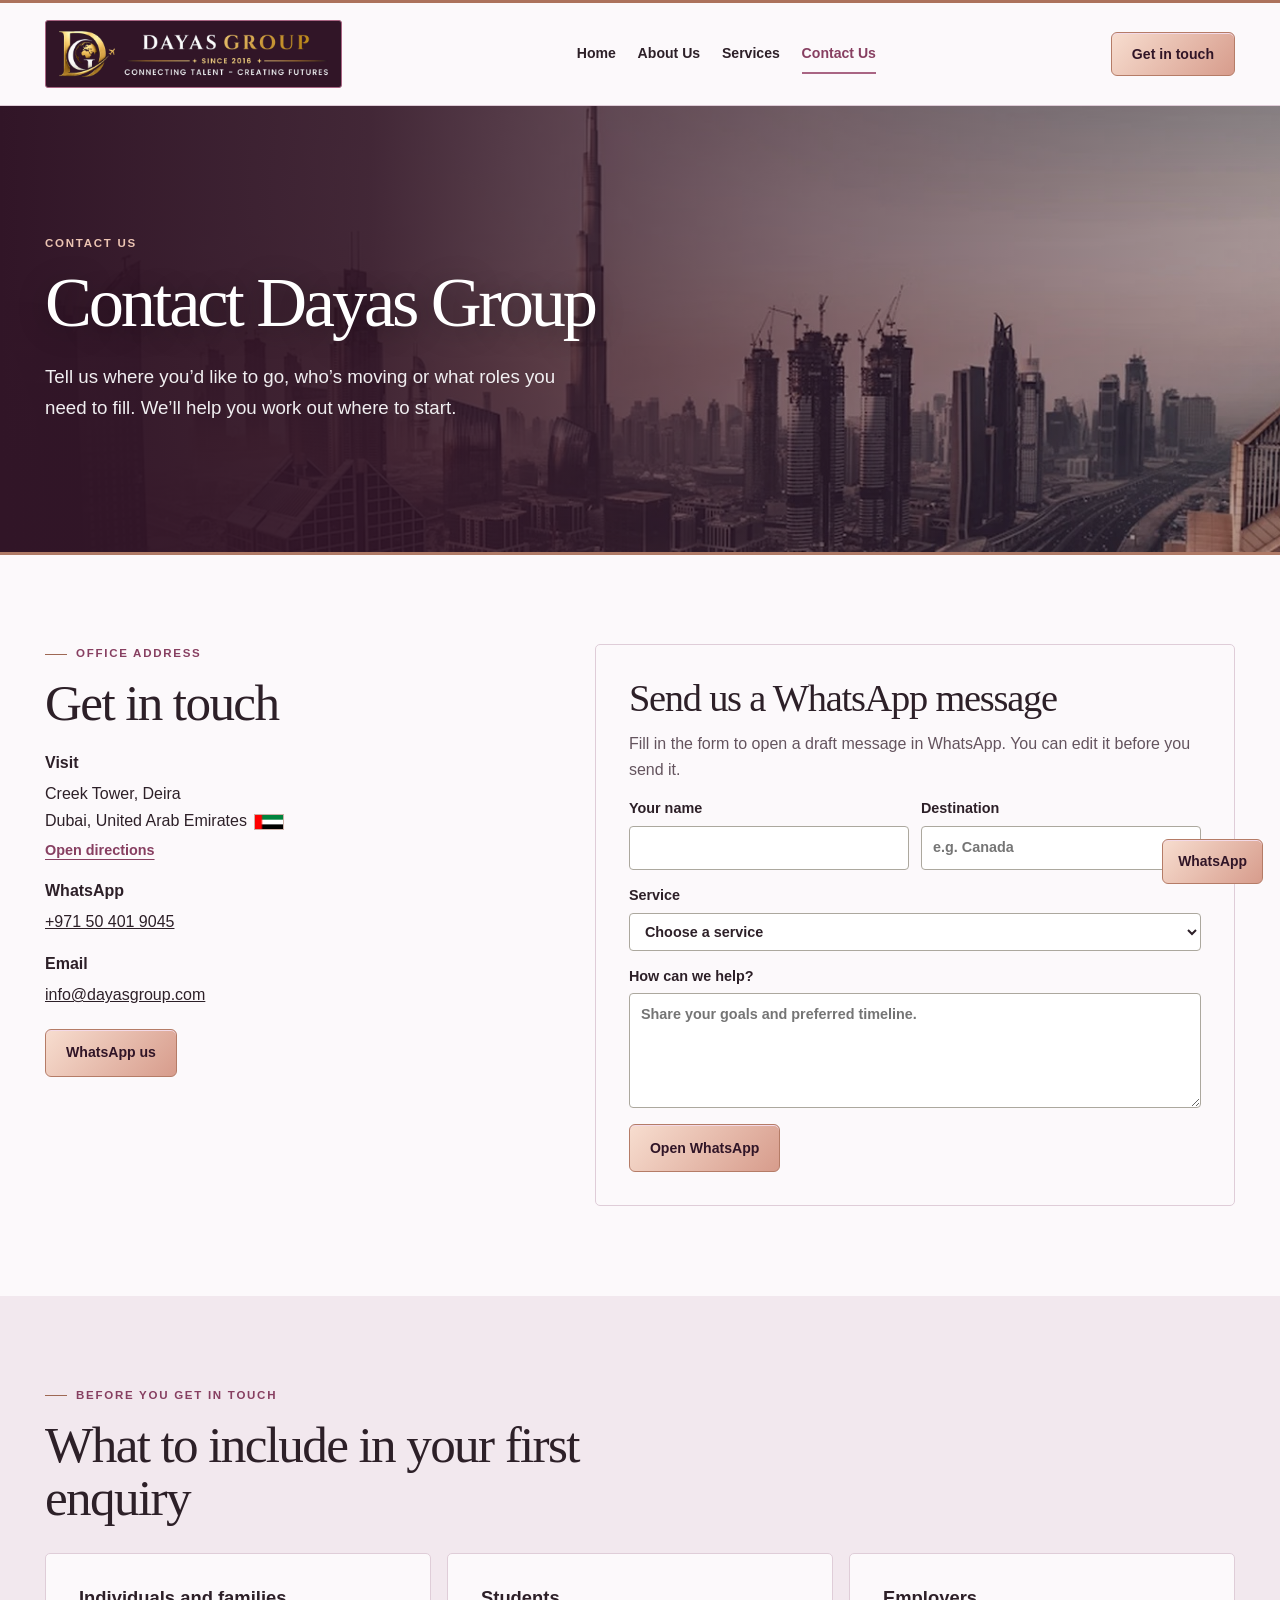
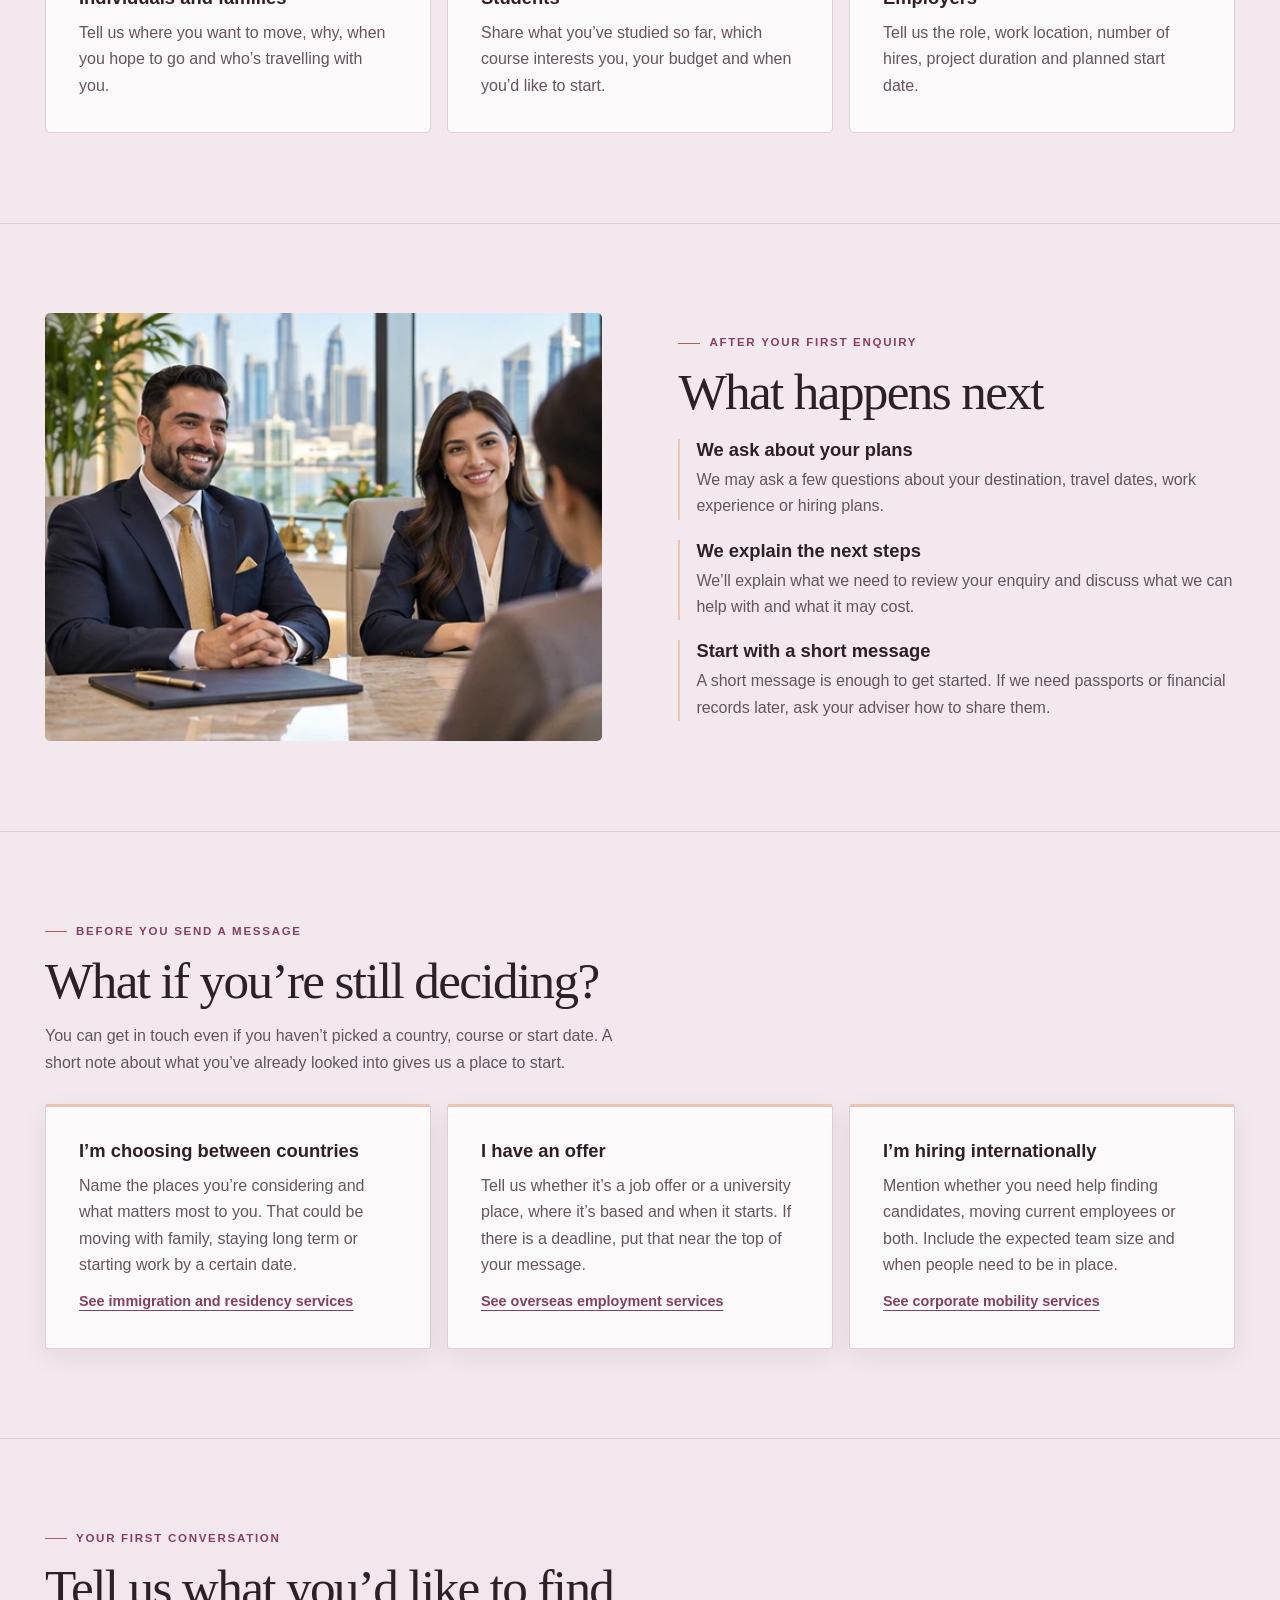
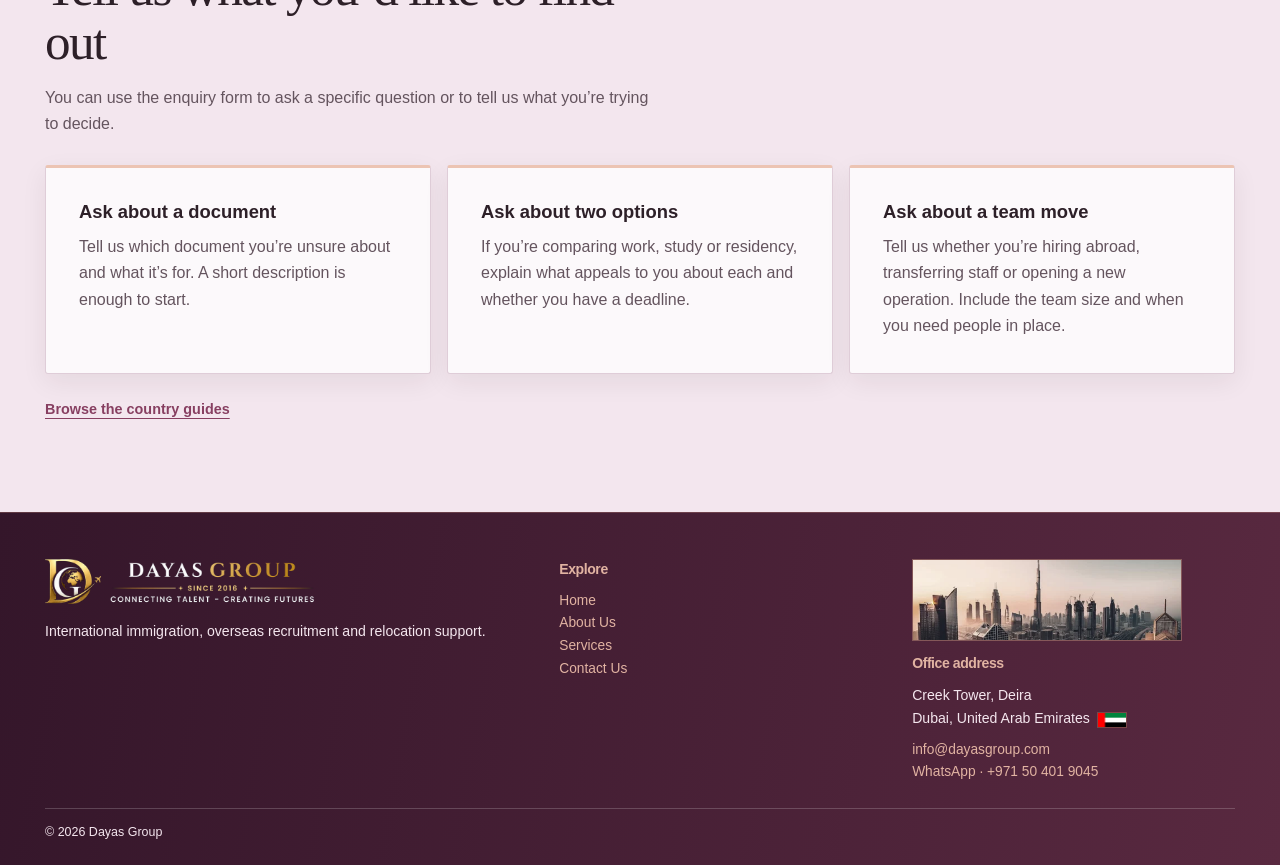
<file: contact.html>
<!doctype html>
<html lang="en"><head><meta charset="utf-8"><meta name="viewport" content="width=device-width, initial-scale=1">
<title>Contact Our Immigration &amp; Recruitment Team | Dayas Group</title><meta name="description" content="Contact Dayas Group for help with visas, overseas jobs, employee relocation or international recruitment.">
<meta name="theme-color" content="#311527"><link rel="icon" href="assets/emblem.png"><link rel="stylesheet" href="styles.css?v=clear-hero"><script src="main.js" defer></script><meta property="og:type" content="website"><meta property="og:title" content="Contact Our Immigration &amp; Recruitment Team | Dayas Group"><meta property="og:description" content="Contact Dayas Group for help with visas, overseas jobs, employee relocation or international recruitment."><meta property="og:site_name" content="Dayas Group"><link rel="canonical" href="https://www.dayasgroup.com/contact.html"><meta property="og:url" content="https://www.dayasgroup.com/contact.html"><meta property="og:image" content="https://www.dayasgroup.com/assets/dayas-social.jpg"><meta property="og:image:width" content="1200"><meta property="og:image:height" content="630"><meta property="og:image:alt" content="Illustration of an immigration consultation"><meta property="og:locale" content="en_AE"><meta name="robots" content="index, follow, max-image-preview:large"><meta name="twitter:card" content="summary_large_image"><meta name="twitter:title" content="Contact Our Immigration &amp; Recruitment Team | Dayas Group"><meta name="twitter:description" content="Contact Dayas Group for help with visas, overseas jobs, employee relocation or international recruitment."><meta name="twitter:image" content="https://www.dayasgroup.com/assets/dayas-social.jpg"><meta name="twitter:image:alt" content="Illustration of an immigration consultation"><script type="application/ld+json">{"@context": "https://schema.org", "@graph": [{"@type": "Organization", "@id": "https://www.dayasgroup.com/#organization", "name": "Dayas Group", "url": "https://www.dayasgroup.com/", "logo": "https://www.dayasgroup.com/assets/logo.png", "telephone": "+971504019045", "email": "info@dayasgroup.com", "address": {"@type": "PostalAddress", "streetAddress": "Creek Tower, Deira", "addressLocality": "Dubai", "addressCountry": "AE"}}, {"@type": "WebSite", "@id": "https://www.dayasgroup.com/#website", "name": "Dayas Group", "url": "https://www.dayasgroup.com/", "publisher": {"@id": "https://www.dayasgroup.com/#organization"}, "inLanguage": "en"}, {"@type": "ContactPage", "@id": "https://www.dayasgroup.com/contact.html#webpage", "url": "https://www.dayasgroup.com/contact.html", "name": "Contact Our Immigration & Recruitment Team | Dayas Group", "description": "Contact Dayas Group for help with visas, overseas jobs, employee relocation or international recruitment.", "isPartOf": {"@id": "https://www.dayasgroup.com/#website"}, "about": {"@id": "https://www.dayasgroup.com/#organization"}, "inLanguage": "en"}]}</script></head>
<body><a class="skip" href="#main">Skip to content</a>
<header class="header"><div class="wrap header-inner"><a class="brand" href="index.html"><img src="assets/logo.png" alt="Dayas Group" width="300" height="50"></a>
<button class="menu" type="button" aria-expanded="false" aria-controls="navigation">Menu</button>
<nav id="navigation" aria-label="Main navigation"><a href="index.html">Home</a><a href="about.html">About Us</a><a href="services.html">Services</a><a href="contact.html" aria-current="page">Contact Us</a></nav><a class="button header-cta" href="contact.html">Get in touch</a></div></header>
<main id="main"><section class="page-hero photo-skyline"><div class="wrap"><p class="eyebrow">Contact us</p><h1>Contact Dayas Group</h1><p>Tell us where you’d like to go, who’s moving or what roles you need to fill. We’ll help you work out where to start.</p></div></section><section class="section "><div class="wrap"><div class="contact-grid"><div><p class="eyebrow">Office address</p><h2>Get in touch</h2><address><strong>Visit</strong><span class="country-address">Creek Tower, Deira<br>Dubai, United Arab Emirates<img class="country-flag" src="assets/flag-uae.png" alt="" width="30" height="15"></span><a class="text-link" href="https://www.google.com/maps/search/?api=1&amp;query=Creek+Tower+Deira+Dubai" target="_blank" rel="noopener">Open directions</a><strong>WhatsApp</strong><a href="https://wa.me/971504019045" target="_blank" rel="noopener">+971 50 401 9045</a><strong>Email</strong><a href="mailto:info@dayasgroup.com">info@dayasgroup.com</a></address><a class="button" href="https://wa.me/971504019045" target="_blank" rel="noopener">WhatsApp us</a></div><form class="enquiry" id="enquiry"><h2>Send us a WhatsApp message</h2><p>Fill in the form to open a draft message in WhatsApp. You can edit it before you send it.</p><div class="form-row"><label>Your name<input name="name" autocomplete="name" required="" maxlength="100"></label><label>Destination<input name="destination" placeholder="e.g. Canada" maxlength="100"></label></div><label>Service<select name="service" required=""><option value="">Choose a service</option><option value="immigration">Immigration &amp; Residency Solutions</option><option value="employment">International Work &amp; Employment</option><option value="mobility">Global Mobility &amp; Corporate Immigration</option><option value="recruitment">International Recruitment &amp; Talent Solutions</option><option value="education">Education &amp; Visitor Immigration</option><option value="general">General enquiry</option></select></label><label>How can we help?<textarea name="message" rows="4" required="" maxlength="1500" placeholder="Share your goals and preferred timeline."></textarea></label><button class="button" type="submit">Open WhatsApp</button></form></div></div></section><section class="section soft"><div class="wrap"><p class="eyebrow">Before you get in touch</p><h2>What to include in your first enquiry</h2><div class="three"><article><h3>Individuals and families</h3><p>Tell us where you want to move, why, when you hope to go and who’s travelling with you.</p></article><article><h3>Students</h3><p>Share what you’ve studied so far, which course interests you, your budget and when you’d like to start.</p></article><article><h3>Employers</h3><p>Tell us the role, work location, number of hires, project duration and planned start date.</p></article></div></div></section><section class="section soft"><div class="wrap"><div class="split content-feature"><img src="assets/practice-advisory.webp" alt="Advisers meeting in an office" loading="lazy"><div><p class="eyebrow">After your first enquiry</p><h2>What happens next</h2><div class="feature-point"><h3>We ask about your plans</h3><p>We may ask a few questions about your destination, travel dates, work experience or hiring plans.</p></div><div class="feature-point"><h3>We explain the next steps</h3><p>We’ll explain what we need to review your enquiry and discuss what we can help with and what it may cost.</p></div><div class="feature-point"><h3>Start with a short message</h3><p>A short message is enough to get started. If we need passports or financial records later, ask your adviser how to share them.</p></div></div></div></div></section><section class="section soft"><div class="wrap"><p class="eyebrow">Before you send a message</p><h2>What if you’re still deciding?</h2><p class="intro">You can get in touch even if you haven’t picked a country, course or start date. A short note about what you’ve already looked into gives us a place to start.</p><div class="three editorial-grid"><article><h3>I’m choosing between countries</h3><p>Name the places you’re considering and what matters most to you. That could be moving with family, staying long term or starting work by a certain date.</p><p><a class="text-link" href="services.html#immigration">See immigration and residency services</a></p></article><article><h3>I have an offer</h3><p>Tell us whether it’s a job offer or a university place, where it’s based and when it starts. If there is a deadline, put that near the top of your message.</p><p><a class="text-link" href="services.html#employment">See overseas employment services</a></p></article><article><h3>I’m hiring internationally</h3><p>Mention whether you need help finding candidates, moving current employees or both. Include the expected team size and when people need to be in place.</p><p><a class="text-link" href="services.html#mobility">See corporate mobility services</a></p></article></div></div></section><section class="section advisory-panel"><div class="wrap"><p class="eyebrow">Your first conversation</p><h2>Tell us what you’d like to find out</h2><p class="intro">You can use the enquiry form to ask a specific question or to tell us what you’re trying to decide.</p><div class="three editorial-grid"><article><h3>Ask about a document</h3><p>Tell us which document you’re unsure about and what it’s for. A short description is enough to start.</p></article><article><h3>Ask about two options</h3><p>If you’re comparing work, study or residency, explain what appeals to you about each and whether you have a deadline.</p></article><article><h3>Ask about a team move</h3><p>Tell us whether you’re hiring abroad, transferring staff or opening a new operation. Include the team size and when you need people in place.</p></article></div><p class="advisory-link"><a class="text-link" href="index.html#destinations">Browse the country guides</a></p></div></section></main>
<footer class="footer"><div class="wrap"><div class="footer-grid"><div><a class="brand" href="index.html"><img src="assets/logo.png" alt="Dayas Group" width="300" height="50"></a><p>International immigration, overseas recruitment and relocation support.</p></div><div><h2>Explore</h2><nav aria-label="Footer navigation"><a href="index.html">Home</a><a href="about.html">About Us</a><a href="services.html">Services</a><a href="contact.html" aria-current="page">Contact Us</a></nav></div><div><img class="office-skyline" src="assets/office-skyline.webp" alt="Burj Khalifa and surrounding skyline" width="480" height="144" loading="lazy"><h2>Office address</h2><p class="country-address">Creek Tower, Deira<br>Dubai, United Arab Emirates<img class="country-flag" src="assets/flag-uae.png" alt="" width="30" height="15"></p><a href="mailto:info@dayasgroup.com">info@dayasgroup.com</a><a href="https://wa.me/971504019045" target="_blank" rel="noopener">WhatsApp · +971 50 401 9045</a></div></div><div class="footer-end">© <span data-year="">2026</span> Dayas Group</div></div></footer>
<aside class="quick" aria-label="Quick contact"><a class="quick-call" href="tel:+971504019045">Call now</a><a href="https://wa.me/971504019045" target="_blank" rel="noopener">WhatsApp</a></aside>
</body></html>
</file>
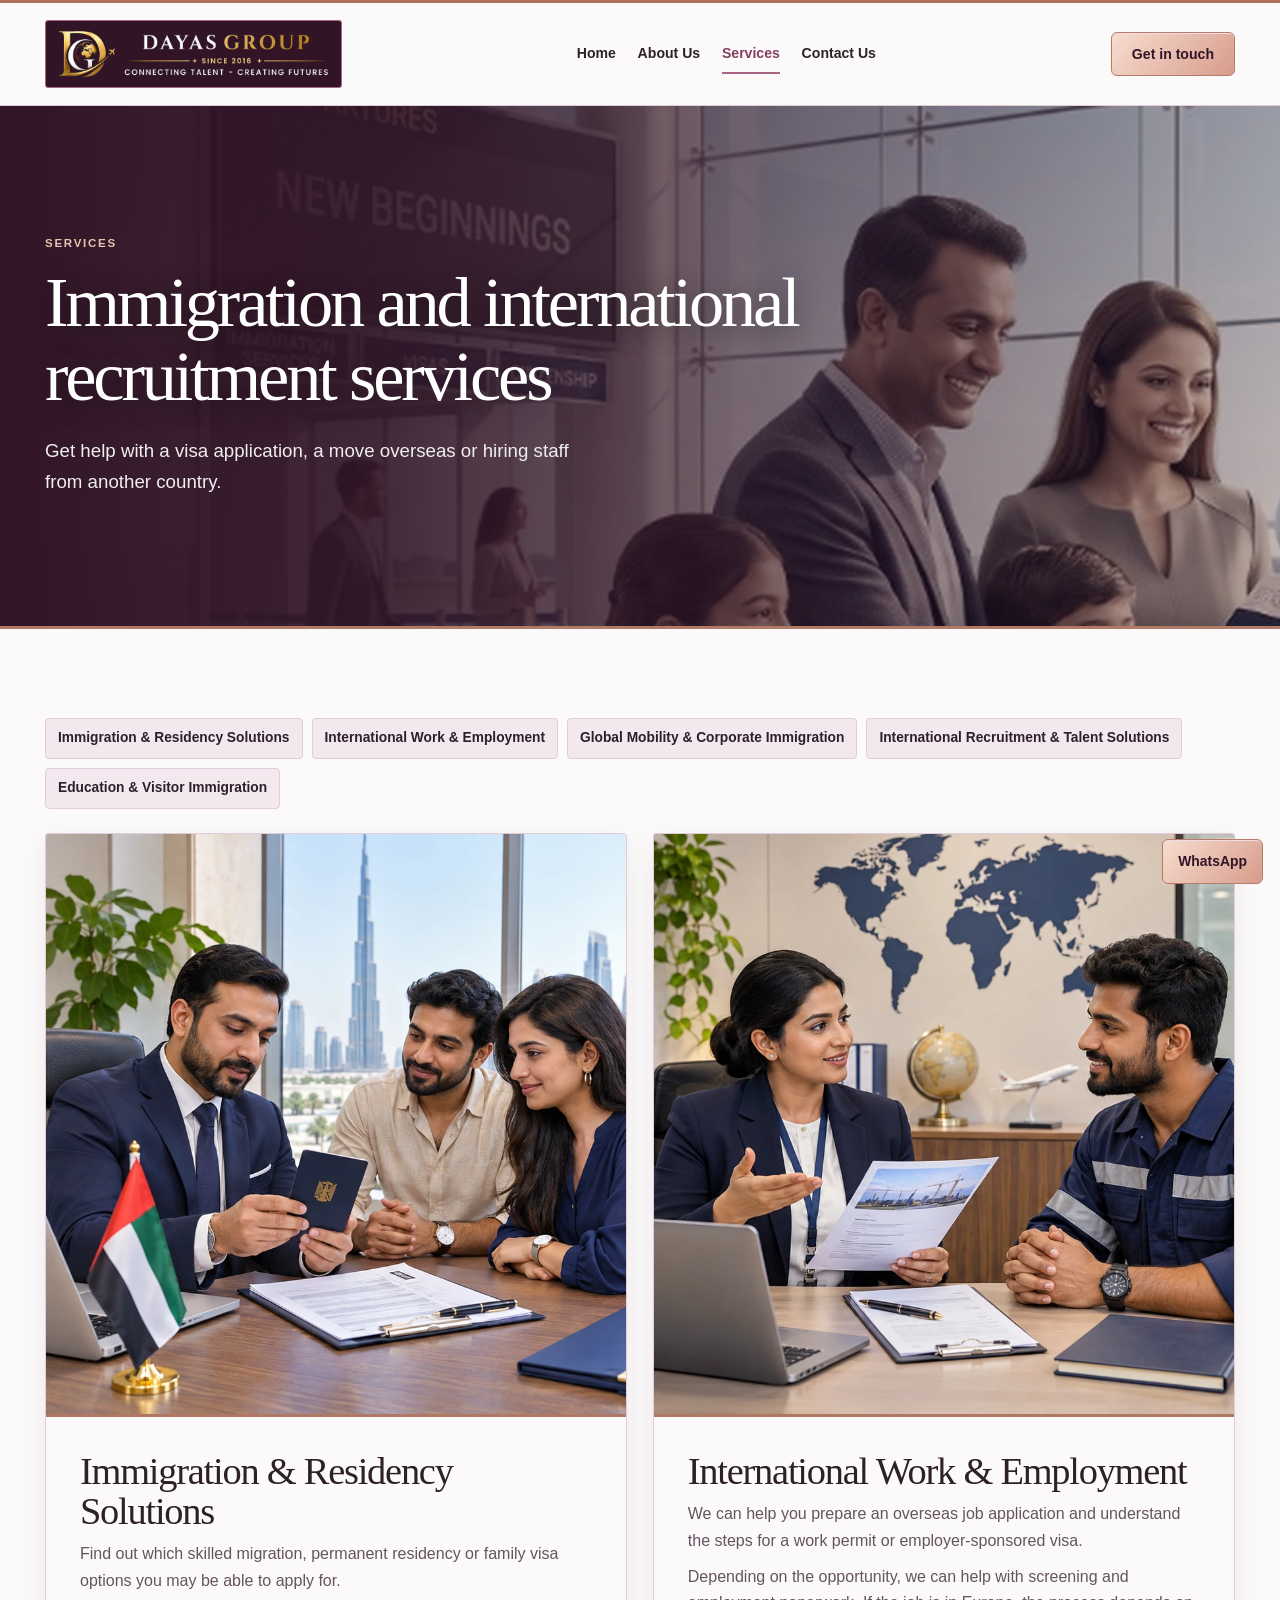
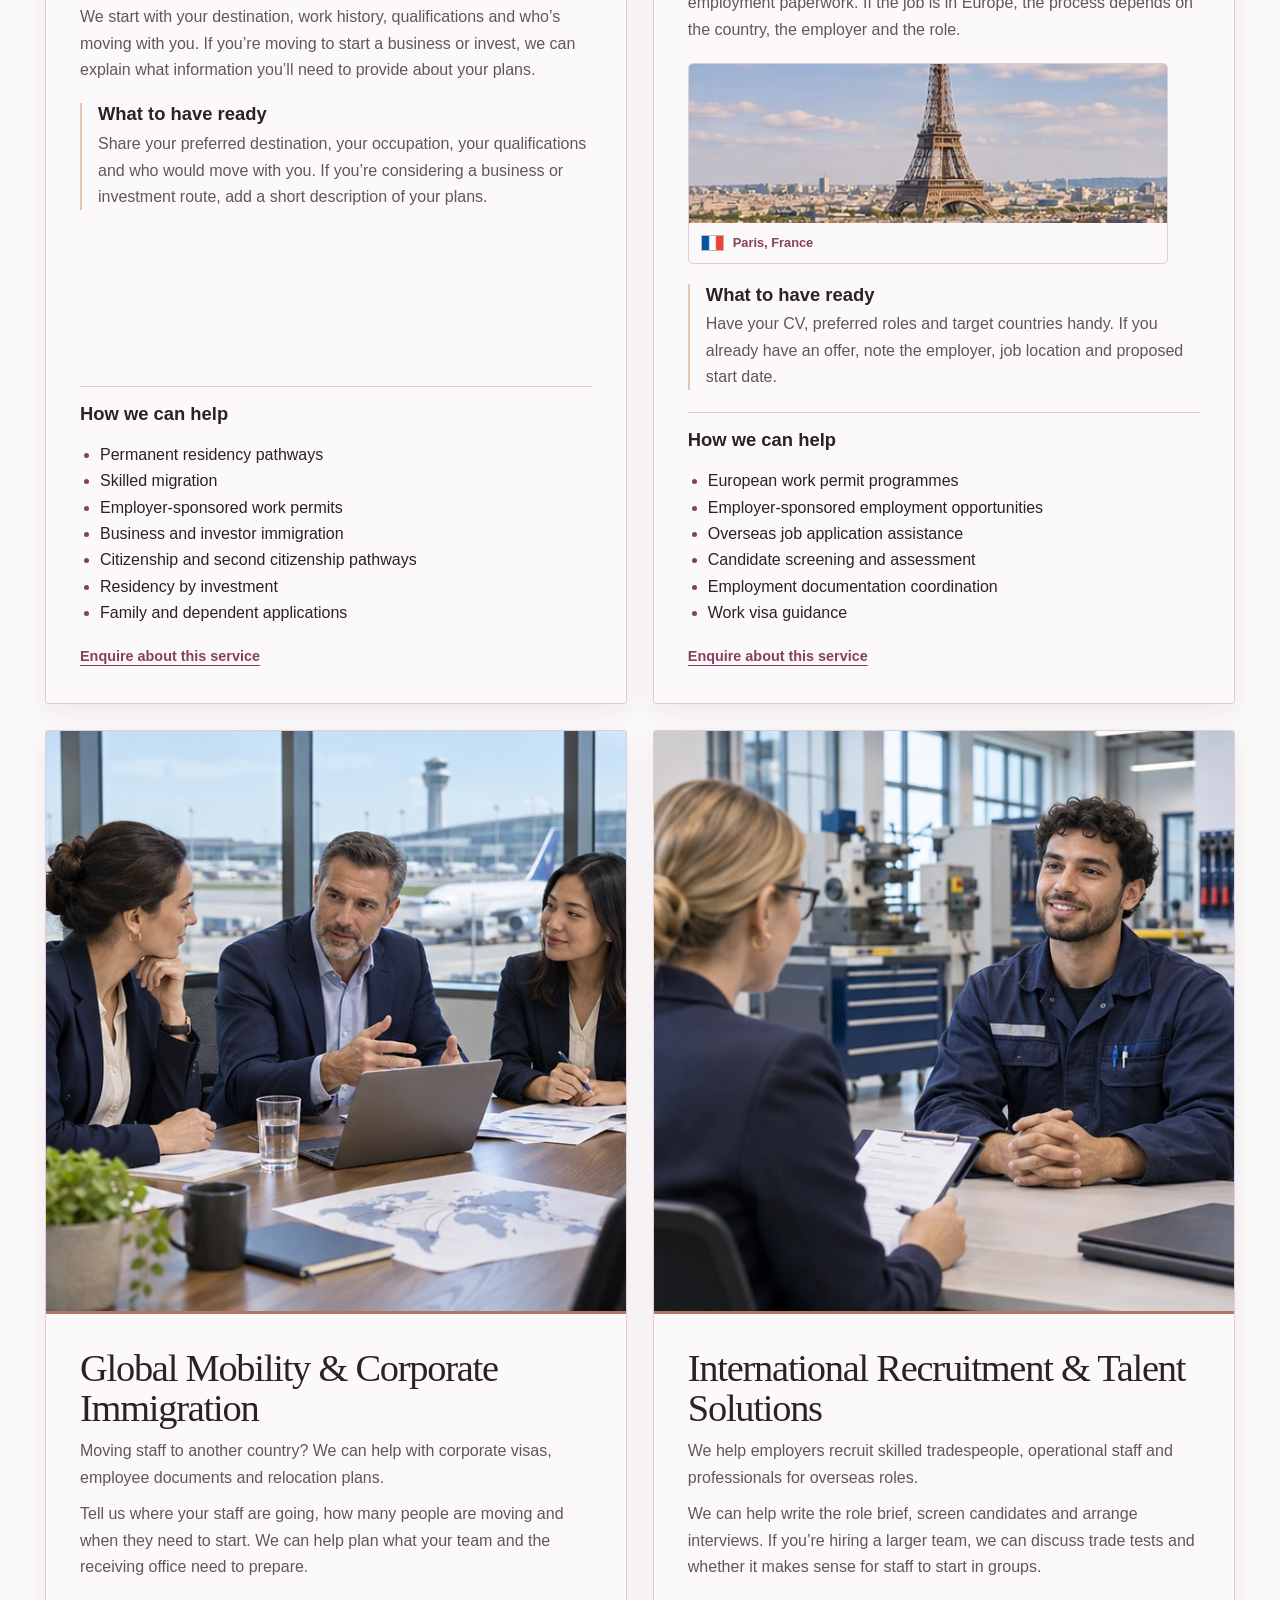
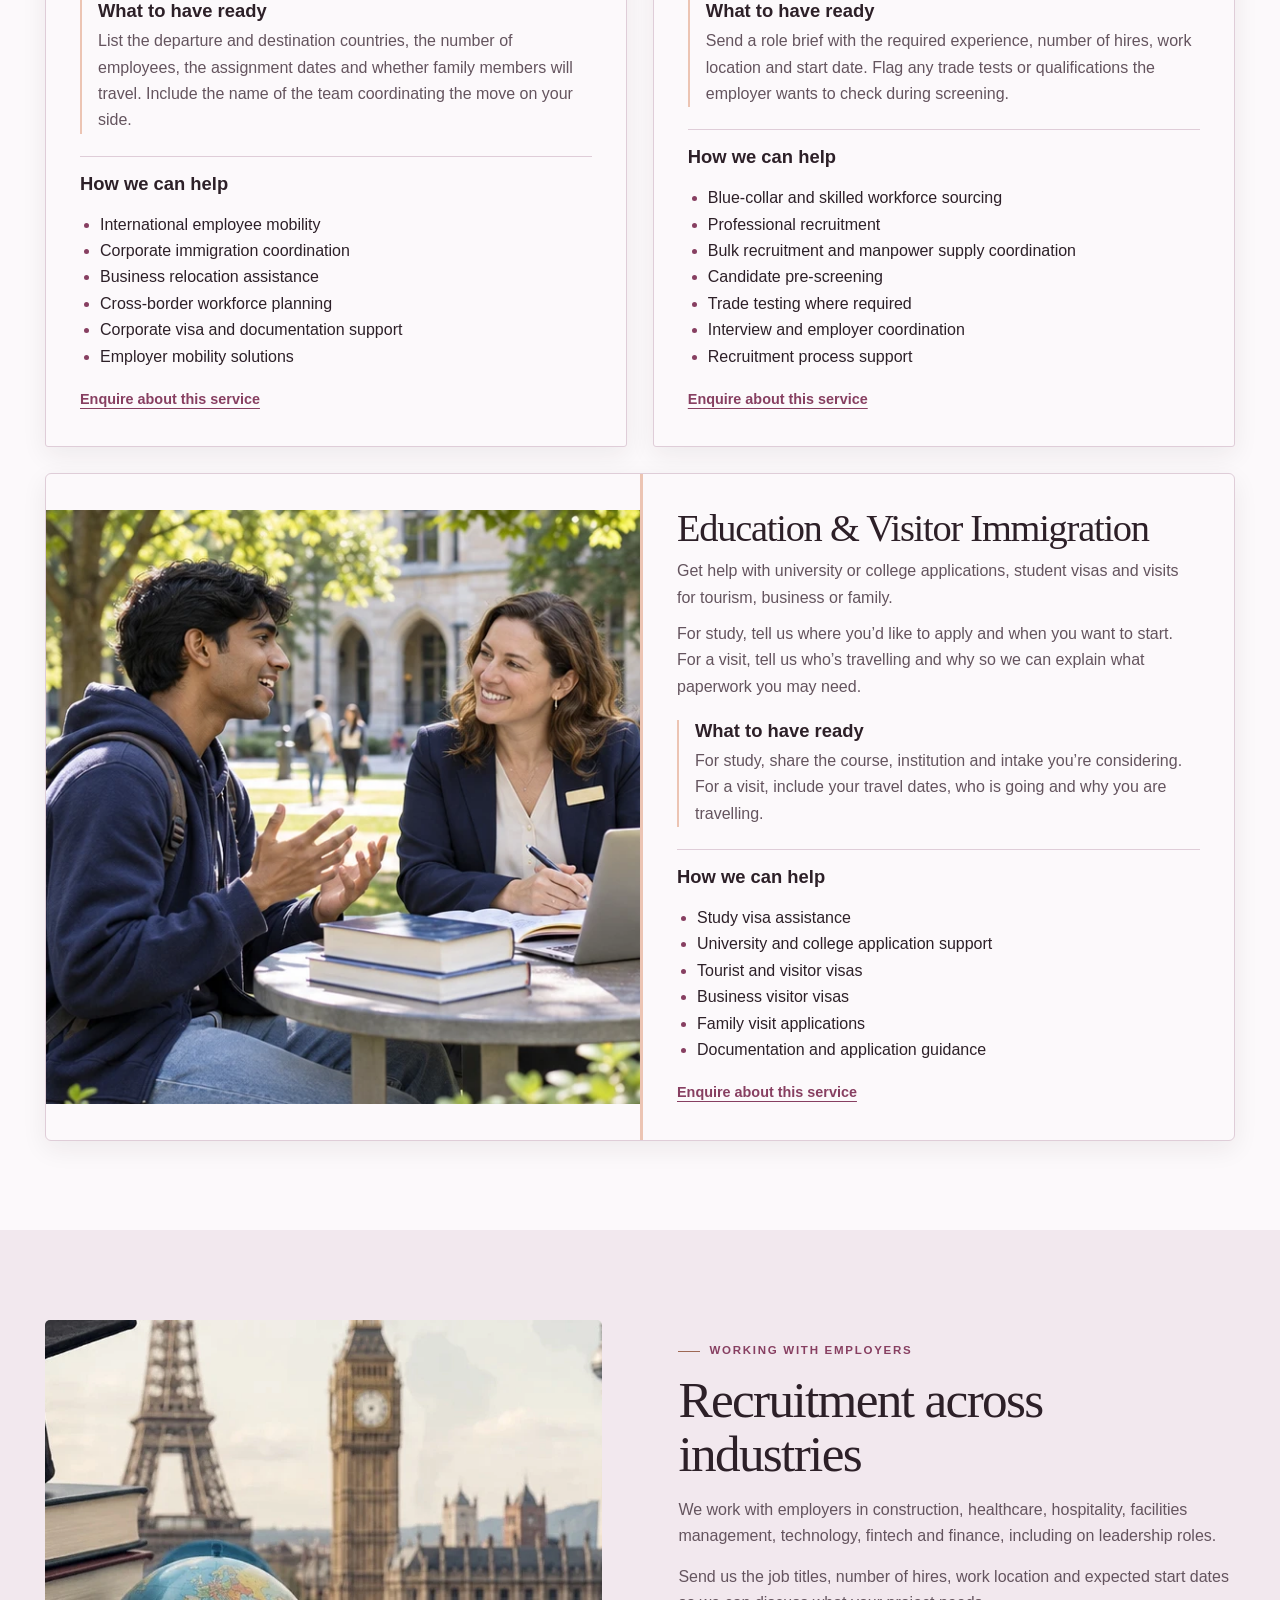
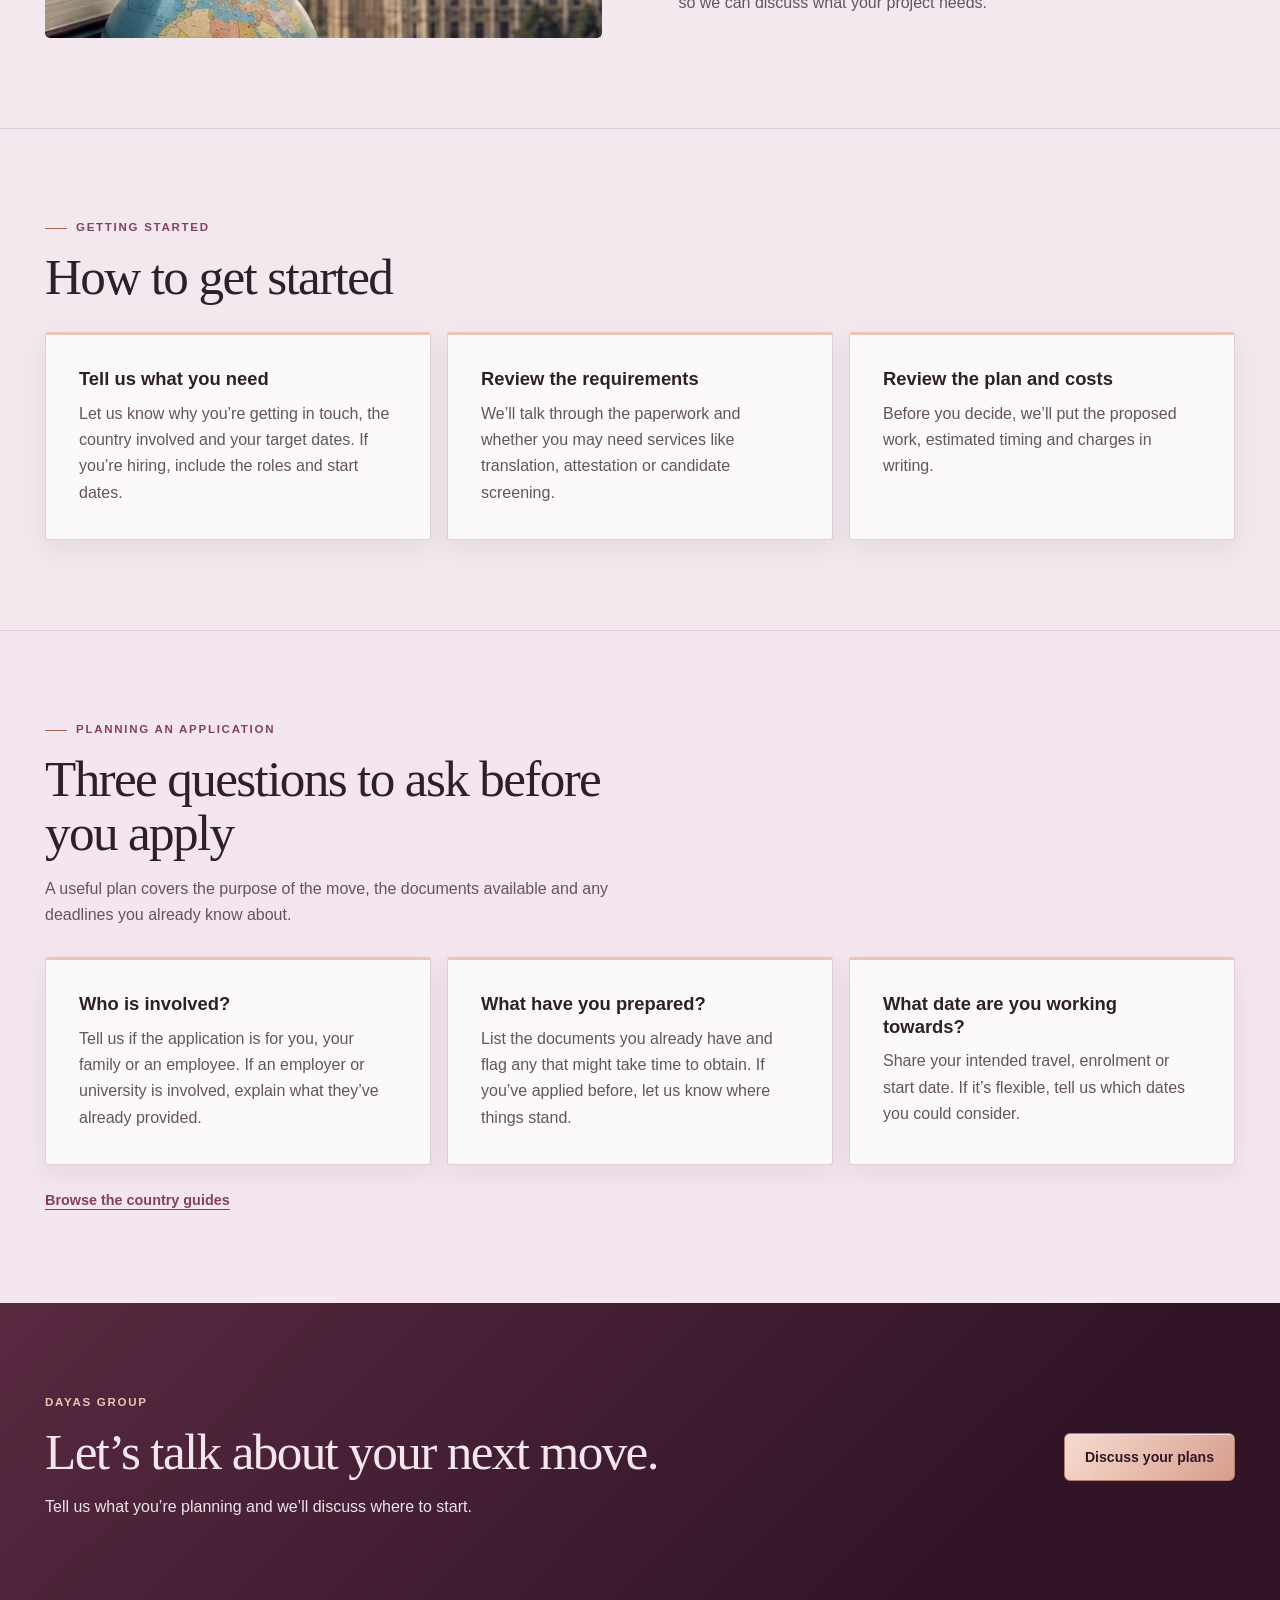
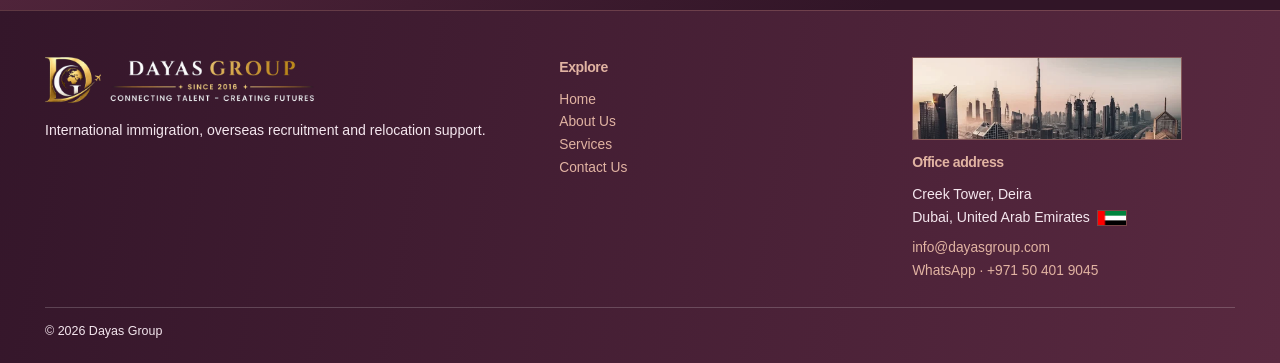
<file: services.html>
<!doctype html>
<html lang="en"><head><meta charset="utf-8"><meta name="viewport" content="width=device-width, initial-scale=1">
<title>Immigration, Work Permit &amp; Global Recruitment Services | Dayas Group</title><meta name="description" content="Get help with residency, work visas, overseas recruitment, employee relocation and study or visitor applications from Dayas Group.">
<meta name="theme-color" content="#311527"><link rel="icon" href="assets/emblem.png"><link rel="stylesheet" href="styles.css?v=clear-hero"><script src="main.js" defer></script><meta property="og:type" content="website"><meta property="og:title" content="Immigration, Work Permit &amp; Global Recruitment Services | Dayas Group"><meta property="og:description" content="Get help with residency, work visas, overseas recruitment, employee relocation and study or visitor applications from Dayas Group."><meta property="og:site_name" content="Dayas Group"><link rel="canonical" href="https://www.dayasgroup.com/services.html"><meta property="og:url" content="https://www.dayasgroup.com/services.html"><meta property="og:image" content="https://www.dayasgroup.com/assets/dayas-social.jpg"><meta property="og:image:width" content="1200"><meta property="og:image:height" content="630"><meta property="og:image:alt" content="Illustration of an immigration consultation"><meta property="og:locale" content="en_AE"><meta name="robots" content="index, follow, max-image-preview:large"><meta name="twitter:card" content="summary_large_image"><meta name="twitter:title" content="Immigration, Work Permit &amp; Global Recruitment Services | Dayas Group"><meta name="twitter:description" content="Get help with residency, work visas, overseas recruitment, employee relocation and study or visitor applications from Dayas Group."><meta name="twitter:image" content="https://www.dayasgroup.com/assets/dayas-social.jpg"><meta name="twitter:image:alt" content="Illustration of an immigration consultation"><script type="application/ld+json">{"@context": "https://schema.org", "@graph": [{"@type": "Organization", "@id": "https://www.dayasgroup.com/#organization", "name": "Dayas Group", "url": "https://www.dayasgroup.com/", "logo": "https://www.dayasgroup.com/assets/logo.png", "telephone": "+971504019045", "email": "info@dayasgroup.com", "address": {"@type": "PostalAddress", "streetAddress": "Creek Tower, Deira", "addressLocality": "Dubai", "addressCountry": "AE"}}, {"@type": "WebSite", "@id": "https://www.dayasgroup.com/#website", "name": "Dayas Group", "url": "https://www.dayasgroup.com/", "publisher": {"@id": "https://www.dayasgroup.com/#organization"}, "inLanguage": "en"}, {"@type": "WebPage", "@id": "https://www.dayasgroup.com/services.html#webpage", "url": "https://www.dayasgroup.com/services.html", "name": "Immigration, Work Permit & Global Recruitment Services | Dayas Group", "description": "Get help with residency, work visas, overseas recruitment, employee relocation and study or visitor applications from Dayas Group.", "isPartOf": {"@id": "https://www.dayasgroup.com/#website"}, "about": {"@id": "https://www.dayasgroup.com/#organization"}, "inLanguage": "en"}, {"@type": "Service", "@id": "https://www.dayasgroup.com/services.html#immigration", "name": "Immigration & Residency Solutions", "description": "Find out which skilled migration, permanent residency or family visa options you may be able to apply for.", "provider": {"@id": "https://www.dayasgroup.com/#organization"}}, {"@type": "Service", "@id": "https://www.dayasgroup.com/services.html#employment", "name": "International Work & Employment", "description": "We can help you prepare an overseas job application and understand the steps for a work permit or employer-sponsored visa.", "provider": {"@id": "https://www.dayasgroup.com/#organization"}}, {"@type": "Service", "@id": "https://www.dayasgroup.com/services.html#mobility", "name": "Global Mobility & Corporate Immigration", "description": "Moving staff to another country? We can help with corporate visas, employee documents and relocation plans.", "provider": {"@id": "https://www.dayasgroup.com/#organization"}}, {"@type": "Service", "@id": "https://www.dayasgroup.com/services.html#recruitment", "name": "International Recruitment & Talent Solutions", "description": "We help employers recruit skilled tradespeople, operational staff and professionals for overseas roles.", "provider": {"@id": "https://www.dayasgroup.com/#organization"}}, {"@type": "Service", "@id": "https://www.dayasgroup.com/services.html#education", "name": "Education & Visitor Immigration", "description": "Get help with university or college applications, student visas and visits for tourism, business or family.", "provider": {"@id": "https://www.dayasgroup.com/#organization"}}]}</script></head>
<body><a class="skip" href="#main">Skip to content</a>
<header class="header"><div class="wrap header-inner"><a class="brand" href="index.html"><img src="assets/logo.png" alt="Dayas Group" width="300" height="50"></a>
<button class="menu" type="button" aria-expanded="false" aria-controls="navigation">Menu</button>
<nav id="navigation" aria-label="Main navigation"><a href="index.html">Home</a><a href="about.html">About Us</a><a href="services.html" aria-current="page">Services</a><a href="contact.html">Contact Us</a></nav><a class="button header-cta" href="contact.html">Get in touch</a></div></header>
<main id="main"><section class="page-hero photo-mobility"><div class="wrap"><p class="eyebrow">Services</p><h1>Immigration and international recruitment services</h1><p>Get help with a visa application, a move overseas or hiring staff from another country.</p></div></section><section class="section "><div class="wrap"><nav class="jump" aria-label="Jump to a service"><a href="#immigration">Immigration &amp; Residency Solutions</a><a href="#employment">International Work &amp; Employment</a><a href="#mobility">Global Mobility &amp; Corporate Immigration</a><a href="#recruitment">International Recruitment &amp; Talent Solutions</a><a href="#education">Education &amp; Visitor Immigration</a></nav><div class="service-list"><article class="service-detail" id="immigration"><img src="assets/service-immigration.webp" alt="Adviser reviewing residency paperwork with a couple" loading="lazy" width="881" height="881" decoding="async"><div class="service-body"><div><h2>Immigration &amp; Residency Solutions</h2><p>Find out which skilled migration, permanent residency or family visa options you may be able to apply for.</p><p class="service-context">We start with your destination, work history, qualifications and who’s moving with you. If you’re moving to start a business or invest, we can explain what information you’ll need to provide about your plans.</p><div class="feature-point"><h3>What to have ready</h3><p>Share your preferred destination, your occupation, your qualifications and who would move with you. If you’re considering a business or investment route, add a short description of your plans.</p></div></div><div><h3>How we can help</h3><ul><li>Permanent residency pathways</li><li>Skilled migration</li><li>Employer-sponsored work permits</li><li>Business and investor immigration</li><li>Citizenship and second citizenship pathways</li><li>Residency by investment</li><li>Family and dependent applications</li></ul><a class="text-link" href="contact.html?service=immigration">Enquire about this service</a></div></div></article><article class="service-detail" id="employment"><img src="assets/service-employment.webp" alt="Employment adviser speaking with a candidate" loading="lazy" width="881" height="881" decoding="async"><div class="service-body"><div><h2>International Work &amp; Employment</h2><p>We can help you prepare an overseas job application and understand the steps for a work permit or employer-sponsored visa.</p><p class="service-context">Depending on the opportunity, we can help with screening and employment paperwork. If the job is in Europe, the process depends on the country, the employer and the role.</p><figure class="landmark-note"><img src="assets/paris-landmark.webp" alt="Illustration of the Eiffel Tower above Paris rooftops" loading="lazy"><figcaption><img class="country-flag" src="assets/flag-france.png" alt="" width="27" height="18"> Paris, France</figcaption></figure><div class="feature-point"><h3>What to have ready</h3><p>Have your CV, preferred roles and target countries handy. If you already have an offer, note the employer, job location and proposed start date.</p></div></div><div><h3>How we can help</h3><ul><li>European work permit programmes</li><li>Employer-sponsored employment opportunities</li><li>Overseas job application assistance</li><li>Candidate screening and assessment</li><li>Employment documentation coordination</li><li>Work visa guidance</li></ul><a class="text-link" href="contact.html?service=employment">Enquire about this service</a></div></div></article><article class="service-detail" id="mobility"><img src="assets/service-mobility.webp" alt="Corporate managers planning an international staff move" loading="lazy" width="621" height="621" decoding="async"><div class="service-body"><div><h2>Global Mobility &amp; Corporate Immigration</h2><p>Moving staff to another country? We can help with corporate visas, employee documents and relocation plans.</p><p class="service-context">Tell us where your staff are going, how many people are moving and when they need to start. We can help plan what your team and the receiving office need to prepare.</p><div class="feature-point"><h3>What to have ready</h3><p>List the departure and destination countries, the number of employees, the assignment dates and whether family members will travel. Include the name of the team coordinating the move on your side.</p></div></div><div><h3>How we can help</h3><ul><li>International employee mobility</li><li>Corporate immigration coordination</li><li>Business relocation assistance</li><li>Cross-border workforce planning</li><li>Corporate visa and documentation support</li><li>Employer mobility solutions</li></ul><a class="text-link" href="contact.html?service=mobility">Enquire about this service</a></div></div></article><article class="service-detail" id="recruitment"><img src="assets/service-recruitment.webp" alt="Recruiter interviewing a skilled technician" loading="lazy" width="621" height="621" decoding="async"><div class="service-body"><div><h2>International Recruitment &amp; Talent Solutions</h2><p>We help employers recruit skilled tradespeople, operational staff and professionals for overseas roles.</p><p class="service-context">We can help write the role brief, screen candidates and arrange interviews. If you’re hiring a larger team, we can discuss trade tests and whether it makes sense for staff to start in groups.</p><div class="feature-point"><h3>What to have ready</h3><p>Send a role brief with the required experience, number of hires, work location and start date. Flag any trade tests or qualifications the employer wants to check during screening.</p></div></div><div><h3>How we can help</h3><ul><li>Blue-collar and skilled workforce sourcing</li><li>Professional recruitment</li><li>Bulk recruitment and manpower supply coordination</li><li>Candidate pre-screening</li><li>Trade testing where required</li><li>Interview and employer coordination</li><li>Recruitment process support</li></ul><a class="text-link" href="contact.html?service=recruitment">Enquire about this service</a></div></div></article><article class="service-detail" id="education"><img src="assets/service-education.webp" alt="Student discussing university admissions with an adviser" loading="lazy" width="621" height="621" decoding="async"><div class="service-body"><div><h2>Education &amp; Visitor Immigration</h2><p>Get help with university or college applications, student visas and visits for tourism, business or family.</p><p class="service-context">For study, tell us where you’d like to apply and when you want to start. For a visit, tell us who’s travelling and why so we can explain what paperwork you may need.</p><div class="feature-point"><h3>What to have ready</h3><p>For study, share the course, institution and intake you’re considering. For a visit, include your travel dates, who is going and why you are travelling.</p></div></div><div><h3>How we can help</h3><ul><li>Study visa assistance</li><li>University and college application support</li><li>Tourist and visitor visas</li><li>Business visitor visas</li><li>Family visit applications</li><li>Documentation and application guidance</li></ul><a class="text-link" href="contact.html?service=education">Enquire about this service</a></div></div></article></div></div></section><section class="section soft"><div class="wrap"><div class="split"><img loading="lazy" src="assets/study.webp" alt="Graduation cap, books and international landmarks"><div><p class="eyebrow">Working with employers</p><h2>Recruitment across industries</h2><p class="intro">We work with employers in construction, healthcare, hospitality, facilities management, technology, fintech and finance, including on leadership roles.</p><p>Send us the job titles, number of hires, work location and expected start dates so we can discuss what your project needs.</p></div></div></div></section><section class="section soft"><div class="wrap"><p class="eyebrow">Getting started</p><h2>How to get started</h2><div class="three editorial-grid"><article><h3>Tell us what you need</h3><p>Let us know why you’re getting in touch, the country involved and your target dates. If you’re hiring, include the roles and start dates.</p></article><article><h3>Review the requirements</h3><p>We’ll talk through the paperwork and whether you may need services like translation, attestation or candidate screening.</p></article><article><h3>Review the plan and costs</h3><p>Before you decide, we’ll put the proposed work, estimated timing and charges in writing.</p></article></div></div></section><section class="section advisory-panel"><div class="wrap"><p class="eyebrow">Planning an application</p><h2>Three questions to ask before you apply</h2><p class="intro">A useful plan covers the purpose of the move, the documents available and any deadlines you already know about.</p><div class="three editorial-grid"><article><h3>Who is involved?</h3><p>Tell us if the application is for you, your family or an employee. If an employer or university is involved, explain what they’ve already provided.</p></article><article><h3>What have you prepared?</h3><p>List the documents you already have and flag any that might take time to obtain. If you’ve applied before, let us know where things stand.</p></article><article><h3>What date are you working towards?</h3><p>Share your intended travel, enrolment or start date. If it’s flexible, tell us which dates you could consider.</p></article></div><p class="advisory-link"><a class="text-link" href="index.html#destinations">Browse the country guides</a></p></div></section><section class="section dark"><div class="wrap"><div class="callout"><div><p class="eyebrow">Dayas Group</p><h2>Let’s talk about your next move.</h2><p class="intro">Tell us what you’re planning and we’ll discuss where to start.</p></div><a class="button" href="contact.html">Discuss your plans</a></div></div></section></main>
<footer class="footer"><div class="wrap"><div class="footer-grid"><div><a class="brand" href="index.html"><img src="assets/logo.png" alt="Dayas Group" width="300" height="50"></a><p>International immigration, overseas recruitment and relocation support.</p></div><div><h2>Explore</h2><nav aria-label="Footer navigation"><a href="index.html">Home</a><a href="about.html">About Us</a><a href="services.html" aria-current="page">Services</a><a href="contact.html">Contact Us</a></nav></div><div><img class="office-skyline" src="assets/office-skyline.webp" alt="Burj Khalifa and surrounding skyline" width="480" height="144" loading="lazy"><h2>Office address</h2><p class="country-address">Creek Tower, Deira<br>Dubai, United Arab Emirates<img class="country-flag" src="assets/flag-uae.png" alt="" width="30" height="15"></p><a href="mailto:info@dayasgroup.com">info@dayasgroup.com</a><a href="https://wa.me/971504019045" target="_blank" rel="noopener">WhatsApp · +971 50 401 9045</a></div></div><div class="footer-end">© <span data-year="">2026</span> Dayas Group</div></div></footer>
<aside class="quick" aria-label="Quick contact"><a class="quick-call" href="tel:+971504019045">Call now</a><a href="https://wa.me/971504019045" target="_blank" rel="noopener">WhatsApp</a></aside>
</body></html>
</file>
<file: styles.css>
:root {
  --wine: #311527;
  --wine-light: #592940;
  --gold: #d79c87;
  --gold-deep: #6e3b29;
  --ink: #2d2028;
  --muted: #64545e;
  --paper: #fefbfd;
  --soft: #f6eef2;
  --line: #e2d3db;
  --max: 1190px;
}
* { box-sizing: border-box; }
[hidden] { display: none !important; }
html { scroll-behavior: smooth; }
body { margin: 0; color: var(--ink); background: var(--paper); font-family: "DM Sans", Arial, sans-serif; line-height: 1.65; }
img { display: block; max-width: 100%; }
a { color: inherit; }
button, input, select, textarea { font: inherit; }
button { cursor: pointer; }
:focus-visible { outline: 3px solid #9e5375; outline-offset: 4px; }
.wrap { width: min(calc(100% - 64px), var(--max)); margin-inline: auto; }
.skip { position: fixed; z-index: 8; top: 8px; left: 8px; background: white; padding: 10px 16px; transform: translateY(-160%); }
.skip:focus { transform: none; }
.header { background: var(--wine); color: #fff; border-top: 3px solid var(--gold); position: relative; z-index: 3; }
.header-inner { display: flex; align-items: center; justify-content: space-between; gap: 22px; min-height: 88px; }
.brand { display: inline-block; }
.brand img { width: clamp(190px, 21vw, 270px); height: auto; }
.header nav { display: flex; gap: clamp(14px, 2vw, 30px); }
.header nav a { position: relative; text-decoration: none; font-size: .88rem; font-weight: 600; padding: 12px 0; white-space: nowrap; }
.header nav a:hover, .header nav a[aria-current] { color: var(--gold); }
.header nav a[aria-current]::after { content: ""; position: absolute; height: 2px; background: var(--gold); bottom: 4px; left: 0; right: 0; }
.menu { display: none; background: transparent; border: 1px solid #ffffff45; color: white; border-radius: 4px; padding: 8px 12px; }
.button { display: inline-flex; gap: 12px; justify-content: center; align-items: center; background: var(--gold); color: var(--wine); padding: 12px 20px; min-height: 48px; border: 1px solid var(--gold); border-radius: 4px; font-weight: 700; font-size: .88rem; text-decoration: none; line-height: 1.3; }
.button:hover { background: #e7c0b2; border-color: #e7c0b2; }
.button.outline { background: #31152755; color: #fff; border-color: #ffffff85; }
.button.outline:hover { background: #311527bb; }
.header-cta { white-space: nowrap; min-height: 42px; }
h1, h2, h3, p, figure { margin: 0; }
h1, h2 { font-family: "Cormorant Garamond", Georgia, serif; font-weight: 500; line-height: 1.05; letter-spacing: -.032em; }
h1, .hero h2 { font-size: clamp(3rem, 6vw, 6.1rem); }
h2 { font-size: clamp(2.1rem, 4vw, 3.65rem); }
h3 { line-height: 1.24; font-size: 1.15rem; }
p + p { margin-top: 14px; }
.eyebrow { color: var(--gold-deep); text-transform: uppercase; letter-spacing: .15em; font-weight: 800; font-size: .72rem; margin-bottom: 13px; }
.intro { color: var(--muted); max-width: 68ch; margin-top: 16px; }
.hero { position: relative; background: var(--wine); color: #fff; }
.photo-skyline { --photo: url("assets/dubai.webp"); }
.photo-study { --photo: url("assets/study.webp"); }
.photo-mobility { --photo: url("assets/mobility.webp"); }
.slide, .page-hero { background: linear-gradient(90deg,#311527f5 2%,#311527cb 40%,#31152768 75%,#31152738), var(--photo) center / cover no-repeat; }
.slide { min-height: clamp(530px, 47vw, 710px); display: flex; align-items: center; }
.hero-content { padding-block: 68px 105px; }
.hero em { color: #f3c5ba; font-style: normal; }
.hero .eyebrow, .page-hero .eyebrow, .dark .eyebrow { color: var(--gold); }
.hero-copy, .page-hero p:last-child { color: #f0eef0; max-width: 53ch; margin-top: 22px; font-size: clamp(1rem, 1.5vw, 1.17rem); }
.actions { display: flex; flex-wrap: wrap; gap: 11px; margin-top: 29px; }
.slide-controls { position: absolute; bottom: 21px; left: 50%; transform: translateX(-50%); display: flex; align-items: center; gap: 16px; }
.dots { display: flex; gap: 4px; }
.dots button { width: 32px; height: 34px; display: grid; place-items: center; padding: 0; background: transparent; border: 0; }
.dots button::before { content: ""; width: 20px; height: 4px; background: #ffffff88; border-radius: 3px; }
.dots button[aria-current="true"]::before { background: var(--gold); }
.pause { color: white; background: #31152780; border: 1px solid #ffffff55; border-radius: 3px; padding: 5px 10px; font-size: .78rem; }
.page-hero { color: white; padding-block: clamp(66px, 10vw, 135px); }
.page-hero h1 { max-width: 950px; font-size: clamp(2.85rem, 5.5vw, 5.3rem); }
.stats { background: var(--wine-light); color: white; border-bottom: 2px solid var(--gold); }
.stats .wrap { display: grid; grid-template-columns: repeat(4, 1fr); padding-block: 21px; }
.stats .wrap > div { padding: 7px 20px; border-right: 1px solid #d79c8735; text-align: center; }
.stats .wrap > div:last-child { border: 0; }
.stats strong, .stats span { display: block; }
.stats strong { font: 2.35rem/1.1 Georgia, serif; color: var(--gold); }
.stats span { margin-top: 6px; font-size: .82rem; }
.section { padding-block: clamp(48px, 7vw, 96px); }
.soft { background: var(--soft); }
.dark { color: white; background: var(--wine-light); }
.dark .intro { color: #eee5eb; }
.practice-grid, .quote-grid, .region-grid, .two, .three { display: grid; gap: 16px; margin-top: 28px; }
.practice-grid { grid-template-columns: repeat(6, 1fr); }
.practice-card { grid-column: span 2; text-decoration: none; display: flex; flex-direction: column; min-height: 180px; }
.practice-card:nth-child(n+4) { grid-column: span 3; }
.practice-card, .region-grid article, .two article, .three article, figure, .enquiry { border: 1px solid var(--line); background: var(--paper); border-radius: 5px; padding: clamp(18px, 2.6vw, 33px); }
.practice-card:hover { border-color: #9e5375; background: var(--soft); }
.practice-card p, .region-grid p, .two p, .three p, .steps p, .service-detail p { color: var(--muted); margin-top: 10px; }
.practice-card span { margin-top: auto; padding-top: 16px; }
.text-link, .practice-card span { color: var(--gold-deep); font-weight: 750; font-size: .9rem; text-underline-offset: 4px; }
.split, .faq-grid, .contact-grid, .callout, .service-detail { display: grid; grid-template-columns: 1fr 1fr; align-items: center; gap: clamp(24px, 6vw, 78px); }
.split img { width: 100%; aspect-ratio: 1.75; object-fit: cover; border-radius: 5px; }
.split .text-link, .split .button, .faq-grid .button { margin-top: 22px; display: inline-flex; }
.split p:not(.eyebrow) { color: var(--muted); }
.quote-grid, .three { grid-template-columns: repeat(3, 1fr); }
figure { border-top: 3px solid #9e5375; }
blockquote { margin: 0; font: 1.3rem/1.5 Georgia, serif; }
figcaption { margin-top: 18px; color: var(--gold-deep); font-size: .8rem; font-weight: 700; }
.faq-grid { align-items: start; grid-template-columns: .85fr 1.15fr; }
details { border-bottom: 1px solid var(--line); }
details:first-child { border-top: 1px solid var(--line); }
summary { position: relative; list-style: none; cursor: pointer; font-weight: 700; padding: 16px 32px 16px 0; }
summary::-webkit-details-marker { display: none; }
summary::after { content: "+"; position: absolute; right: 6px; color: var(--gold-deep); }
details[open] summary::after { content: "−"; }
details p { color: var(--muted); padding-bottom: 17px; }
.callout { grid-template-columns: 1fr auto; }
.two { grid-template-columns: repeat(2, 1fr); margin-top: 0; }
.two h2 { font-size: clamp(1.8rem, 3vw, 2.5rem); }
.steps { padding-left: 24px; margin: 28px 0 0; display: grid; gap: 18px; }
.steps li { padding: 0 0 16px 12px; border-bottom: 1px solid var(--line); }
.steps li::marker { color: var(--gold-deep); font-weight: 800; }
.jump { display: flex; flex-wrap: wrap; gap: 9px; margin-bottom: 24px; }
.jump a { text-decoration: none; font-weight: 700; font-size: .86rem; padding: 8px 12px; background: var(--soft); border: 1px solid var(--line); border-radius: 4px; }
.jump a:hover { border-color: #9e5375; }
.service-detail { border-top: 1px solid var(--line); padding: 30px 0; align-items: start; scroll-margin-top: 20px; }
.service-detail:last-child { border-bottom: 1px solid var(--line); }
.service-detail h2 { font-size: clamp(1.85rem, 3vw, 2.7rem); }
.service-detail ul { padding-left: 20px; }
.region-grid { grid-template-columns: repeat(4, 1fr); }
.contact-grid { grid-template-columns: .85fr 1.15fr; align-items: start; }
address { display: grid; gap: 5px; font-style: normal; margin: 20px 0; overflow-wrap: anywhere; }
address strong:not(:first-child) { margin-top: 10px; }
.enquiry h2 { font-size: clamp(1.8rem, 3vw, 2.5rem); }
.enquiry p { margin-top: 12px; color: var(--muted); }
.enquiry label { display: block; font-weight: 700; font-size: .9rem; margin-top: 14px; min-width: 0; }
.enquiry input, .enquiry textarea, .enquiry select { display: block; width: 100%; margin-top: 5px; padding: 9px 11px; background: white; color: var(--ink); border: 1px solid #aca89e; border-radius: 4px; }
.enquiry textarea { resize: vertical; }
.enquiry button { margin-top: 16px; }
.form-row { display: grid; grid-template-columns: 1fr 1fr; gap: 12px; }
.footer { padding: 46px 0 22px; background: var(--wine); color: #ece3ea; border-top: 1px solid #d79c8740; }
.footer-grid { display: grid; grid-template-columns: 1.5fr 1fr 1fr; gap: 30px; }
.footer h2 { font: 700 .88rem/1.5 Arial, sans-serif; color: var(--gold); margin-bottom: 10px; }
.footer a:not(.brand) { display: block; font-size: .86rem; text-decoration: none; overflow-wrap: anywhere; }
.footer a:hover { color: var(--gold); }
.footer p { font-size: .88rem; margin: 8px 0; }
.footer-end { margin-top: 24px; padding-top: 13px; border-top: 1px solid #ffffff30; font-size: .78rem; }
.quick { display: flex; gap: 8px; position: fixed; z-index: 4; right: 17px; bottom: max(16px, env(safe-area-inset-bottom)); }
.quick a { padding: 10px 15px; min-height: 44px; background: var(--gold); border: 1px solid #7e4b38; color: var(--wine); border-radius: 5px; box-shadow: 0 4px 16px #31152733; text-decoration: none; font-size: .87rem; font-weight: 800; white-space: nowrap; }
.quick .quick-call { display: none; background: var(--wine); color: white; }
@media (max-width: 1024px) {
  body { padding-bottom: 73px; background: var(--wine); }
  main { background: var(--paper); }
  .header-cta { display: none; }
  .quick .quick-call { display: inline-flex; align-items: center; }
  .region-grid { grid-template-columns: repeat(2, 1fr); }
}
@media (max-width: 760px) {
  .wrap { width: calc(100% - 36px); }
  .header-inner { min-height: 72px; flex-wrap: wrap; }
  .header nav { width: 100%; flex-wrap: wrap; gap: 8px 18px; }
  .js .menu { display: block; }
  .js .header nav { display: none; position: absolute; inset: 100% 0 auto; padding: 10px 18px 17px; background: var(--wine); border-bottom: 1px solid var(--gold); }
  .js .header nav.open { display: grid; }
  .header nav a { padding: 9px 6px; }
  .header nav a[aria-current]::after { right: auto; width: 30px; left: 6px; }
  .slide, .page-hero { background-image: linear-gradient(90deg,#311527ee,#311527a0), var(--photo); }
  .slide { min-height: 505px; }
  .stats .wrap { grid-template-columns: repeat(2, 1fr); gap: 13px 0; }
  .stats .wrap > div:nth-child(2) { border: 0; }
  .practice-grid, .quote-grid, .two, .three, .split, .faq-grid, .contact-grid, .service-detail, .callout { grid-template-columns: 1fr; }
  .practice-card, .practice-card:nth-child(n+4) { grid-column: auto; min-height: 0; }
  .callout .button { justify-self: start; }
  .footer-grid { grid-template-columns: 1fr 1fr; }
  .footer-grid > :first-child { grid-column: 1 / -1; }
}
@media (max-width: 380px) {
  .form-row, .region-grid { grid-template-columns: 1fr; }
  .actions { gap: 8px; }
  .actions .button { padding-inline: 12px; }
}
@media (prefers-reduced-motion: reduce) { html { scroll-behavior: auto; } }

/* Photo-led practice grids */
.practice-grid { gap: clamp(14px, 2vw, 25px); margin-top: 34px; }
.practice-card {
  padding: 0;
  overflow: hidden;
  box-shadow: 0 7px 22px #3115270b;
  transition: box-shadow .2s ease, border-color .2s ease;
}
.practice-card:hover { box-shadow: 0 12px 28px #3115271a; }
.practice-body {
  flex: 1;
  display: flex;
  flex-direction: column;
  padding: clamp(18px, 2.4vw, 30px);
  border-top: 3px solid var(--gold);
}
.practice-body h3 {
  font: 500 clamp(1.4rem, 2.1vw, 1.85rem)/1.15 Georgia, serif;
  letter-spacing: -.025em;
}
.practice-body span { display: flex; align-items: center; gap: 12px; }
.practice-body span::after {
  content: "";
  width: 7px;
  height: 7px;
  border-top: 1px solid currentColor;
  border-right: 1px solid currentColor;
  transform: rotate(45deg);
}
.service-list { display: grid; grid-template-columns: repeat(2, minmax(0, 1fr)); gap: clamp(15px, 2vw, 26px); }
.service-detail, .service-detail:last-child {
  display: flex;
  flex-direction: column;
  align-items: stretch;
  gap: 0;
  padding: 0;
  overflow: hidden;
  border: 1px solid var(--line);
  border-radius: 6px;
  background: var(--paper);
  box-shadow: 0 7px 24px #3115270c;
}
.service-body { display: flex; flex-direction: column; gap: 22px; padding: clamp(18px, 2.8vw, 34px); border-top: 3px solid var(--gold); flex: 1; }
.service-body > :last-child { margin-top: auto; padding-top: 16px; border-top: 1px solid var(--line); }
.service-body li::marker { color: var(--gold-deep); }
.service-detail:target { border-color: #9e5375; box-shadow: 0 0 0 2px #d79c8766; }
.feature-point { margin-top: 20px; padding-left: 16px; border-left: 2px solid var(--gold); }
.feature-point p { margin-top: 5px; }
.content-feature img { aspect-ratio: 1.3; }
.editorial-grid article { border-top: 3px solid var(--gold); }
main > .soft + .soft { border-top: 1px solid var(--line); }
@media (max-width: 760px) {
  .service-list { grid-template-columns: 1fr; }
}
@media (prefers-reduced-motion: reduce) { .practice-card { transition: none; } }

/* Destination photography */
.region-grid article {
  padding: 0;
  overflow: hidden;
  box-shadow: 0 7px 22px #3115270b;
}
.region-grid img {
  width: 100%;
  height: auto;
  aspect-ratio: 4 / 3;
  object-fit: cover;
  object-position: center 25%;
}
.region-body {
  padding: clamp(14px, 2vw, 26px);
  border-top: 3px solid var(--gold);
}
.region-body h3 {
  font: 500 clamp(1.25rem, 2vw, 1.65rem)/1.12 Georgia, serif;
}

/* Dayas Group content update */
.commitment h2 { max-width: 25ch; }
.hero .actions { max-width: 680px; }
.service-list .service-detail:last-child { grid-column: 1 / -1; display: grid; grid-template-columns: 1fr 1fr; }
.service-list .service-detail:last-child .service-body { border-top: 0; border-left: 3px solid var(--gold); }
@media (max-width: 760px) {
  .service-list .service-detail:last-child { display: flex; }
  .service-list .service-detail:last-child .service-body { border-left: 0; border-top: 3px solid var(--gold); }
}

/* Display each image at its original proportions. */
.practice-card > img, .service-detail > img {
  width: 100%;
  height: auto;
  align-self: start;
}
.service-list .service-detail:last-child > img { align-self: center; }
@media (min-width: 761px) {
  .practice-card:nth-child(4) { grid-column: 2 / span 2; }
  .practice-card:nth-child(5) { grid-column: 4 / span 2; }
}

/* Navy, champagne and ivory */
:root {
  --wine: #311527;
  --wine-light: #592940;
  --gold: #d9a896;
  --gold-deep: #673a29;
  --paper: #fffcfe;
  --soft: #f2e6ec;
  --line: #dbc7bf;
  --ink: #2d2028;
  --muted: #64545e;
  --champagne: linear-gradient(135deg, #edc6db, #be7d65);
}
.header {
  border-top: 0;
  border-bottom: 1px solid #ba8b7980;
  background: linear-gradient(110deg, #53243e, var(--wine) 65%);
}
.header-inner { min-height: clamp(76px, 8vw, 102px); }
.button:not(.outline), .quick a:not(.quick-call) {
  background: var(--champagne);
  border-color: #b57c67;
  box-shadow: inset 0 1px #f3dae8;
}
.button:not(.outline):hover, .quick a:not(.quick-call):hover { background: #e5bdae; }
.button, .quick a, .practice-card, .service-detail, .editorial-grid article { border-radius: 3px; }
.slide, .page-hero {
  background-image: linear-gradient(90deg, #311527 0%, #311527e8 29%, #31152790 64%, #3115274d 100%), var(--photo);
  border-bottom: 1px solid #ba8b7980;
}
.hero-content h1, .hero-content h2, .page-hero h1 { text-wrap: balance; }
.hero-content h1, .hero-content h2 { max-width: 16ch; }
.stats, .dark, .footer { background: linear-gradient(135deg, var(--wine-light), var(--wine) 75%); }
.stats { border-bottom: 1px solid #ba8b7980; }
.dark, .footer { color: #f4e6ee; }
.footer a:not(.brand), .footer h2 { color: #e1b3a2; }
.section.soft {
  background-image: linear-gradient(125deg, #fffcfe50, transparent 68%);
}
.section:not(.dark) .eyebrow::before {
  content: "";
  display: inline-block;
  width: 22px;
  margin-inline-end: 9px;
  vertical-align: middle;
  border-top: 1px solid #9e6854;
}
.practice-card, .service-detail, .service-detail:last-child, .editorial-grid article {
  box-shadow: 0 8px 26px #291f1b12;
}
.practice-body, .service-body { border-color: #b07762; }
.practice-card:hover { border-color: #a46a55; }
.footer-grid .office-skyline {
  width: 100%;
  max-width: 270px;
  height: auto;
  margin-bottom: 12px;
  border: 1px solid #ba8b7980;
}
.country-flag {
  display: inline-block;
  width: auto;
  max-width: none;
  height: 14px;
  vertical-align: baseline;
  box-shadow: 0 0 0 1px #9e685480;
}
.country-address .country-flag { margin-inline-start: 8px; vertical-align: middle; }
.country-stat strong { display: flex; justify-content: center; align-items: center; gap: 9px; }
.landmark-note {
  max-width: 480px;
  margin-top: 20px;
  padding: 0;
  overflow: hidden;
  border: 1px solid var(--line);
  background: var(--paper);
}
.landmark-note > img {
  width: 100%;
  height: auto;
  max-height: 185px;
  aspect-ratio: 3 / 1;
  object-fit: cover;
  object-position: center 35%;
  border-radius: 0;
}
.landmark-note figcaption { display: flex; gap: 10px; align-items: center; margin: 0; padding: 9px 13px; }
.landmark-note .country-flag { width: auto; height: 14px; aspect-ratio: auto; border-radius: 0; }
@media (max-width: 760px) {
  .slide, .page-hero { background-image: linear-gradient(90deg,#311527f2,#311527a8), var(--photo); }
}

/* Destination showcase and navy-and-gold presentation */
:root {
  --wine: #311527;
  --wine-light: #592940;
  --gold: #dfad9a;
  --paper: #fcf9fb;
  --soft: #f2e8ee;
}
.header { background: #311527; border-top: 3px solid #ac725c; }
.header nav a { font-weight: 600; }
.hero { isolation: isolate; }
.hero-content { position: relative; }
.hero-content h1 { max-width: 17ch; font-size: clamp(3rem, 7vw, 7.25rem); }
.hero-content h1, .page-hero h1 { text-shadow: 0 4px 28px #0006; }
.hero-destination-link { display: inline-flex; gap: .7em; margin-top: 24px; color: var(--gold); font-weight: 700; text-underline-offset: .32em; }
.stats { box-shadow: inset 0 1px #dfad9a42; }
.section .wrap > h2 { max-width: 24ch; }
.destination-section {
  background: radial-gradient(ellipse at top right, #713b56, transparent 54%), #34162a;
  color: #f9ecf3;
  border-block: 1px solid #b07b67;
}
.destination-section .eyebrow { color: var(--gold); }
.destination-section .intro { color: #f2e5ee; }
.destination-grid { display: grid; grid-template-columns: repeat(3,minmax(0,1fr)); gap: clamp(15px,2vw,26px); margin-top: 32px; }
.destination-card {
  overflow: hidden; display: flex; flex-direction: column; min-width: 0;
  border: 1px solid #ba8b7990; border-radius: 4px; background: #4a223a;
  box-shadow: 0 10px 28px #0003;
}
.destination-photo { width: 100%; height: auto; aspect-ratio: 4 / 3; object-fit: cover; object-position: 50% 30%; }
.destination-body { padding: clamp(16px,2.4vw,28px); border-top: 2px solid #ab7561; flex: 1; display: flex; flex-direction: column; gap: 12px; }
.destination-body h3 { display: flex; align-items: center; gap: 10px; font: 500 clamp(1.25rem,2.1vw,1.85rem)/1.12 Georgia,serif; }
.destination-body p { color: #f2e5ee; }
.destination-body .text-link { margin-top: auto; color: #f3c5ba; }
.destination-body .country-flag { flex: none; height: 17px; }
.advisory-panel { background: #f3e6ee; border-top: 1px solid #dfcdd8; }
.advisory-link { margin-top: 22px; }
@media (max-width: 980px) { .destination-grid { grid-template-columns: repeat(2,minmax(0,1fr)); } }
@media (max-width: 560px) { .destination-grid { grid-template-columns: minmax(0,1fr); } }

/* Emerald, antique gold and limestone */
:root {
  --wine: #311527;
  --wine-light: #592940;
  --gold: #ecc4b3;
  --gold-deep: #873f61;
  --paper: #fcf9fb;
  --soft: #f2e8ee;
  --line: #dfcdd8;
  --champagne: linear-gradient(132deg,#f7ddcf,#d79c8c);
}
.header, .footer { background: linear-gradient(100deg,#34162a,#592940); }
.hero .outline { background-color: #452038b0; }
.header .brand { flex-shrink: 0; }
.header nav { gap: clamp(10px,1.7vw,26px); }
.page-hero { border-bottom: 3px solid #af7a66; }
.dark, .destination-section { background-color: #35192c; }
.stats .wrap > div { border-color: #ecc4b342; }
.about-page > .section { padding-block: clamp(42px,6.5vw,86px); }
.about-hero h1 { max-width: 18ch; }
.about-page .split { gap: clamp(20px,4vw,54px); align-items: start; }
.about-profile { grid-template-columns: minmax(0,1fr) minmax(0,1fr); }
.about-profile-media { display: grid; gap: 12px; }
.about-profile-media > img { width: 100%; height: auto; aspect-ratio: 16 / 9; object-fit: cover; }
.about-profile-media .landmark-note { max-width: none; margin: 0; }
.about-profile-copy { padding: clamp(20px,4vw,45px); border: 1px solid var(--line); border-top: 3px solid #b46f82; background: #fffcfe; }
.about-profile-copy p:not(.eyebrow) { margin-top: 14px; }
.about-purpose .two { gap: clamp(15px,2.5vw,32px); }
.about-purpose article { border-top: 3px solid #b46f82; }
.about-page .editorial-grid > article { display: flex; flex-direction: column; }
.about-page .editorial-grid > article p:has(> a) { margin-top: auto; padding-top: 16px; }
.about-grid { display: grid; grid-template-columns: repeat(3,minmax(0,1fr)); gap: clamp(14px,2vw,24px); margin: 27px 0 0; padding: 0; }
.about-grid > li { position: relative; padding: clamp(18px,2.6vw,30px); min-width: 0; list-style-position: inside; border: 1px solid var(--line); background: #fffcfe; }
.about-grid > li h3 { font: 500 clamp(1.18rem,2vw,1.54rem)/1.2 Georgia,serif; }
.about-grid > li p { margin-top: 9px; color: var(--muted); }
.about-values-grid { list-style: none; }
.about-values-grid > li { border-top: 3px solid #b46f82; }
.about-process { background: #3b1b31; color: #f7eaf1; }
.about-process .eyebrow { color: var(--gold); }
.about-process .eyebrow::before { border-color: var(--gold); }
.about-process-grid > li { background: #512640; border-color: #b46f8280; }
.about-process-grid > li::marker { color: var(--gold); font: 700 1.1rem Georgia,serif; }
.about-process-grid > li h3 { display: inline; }
.about-process-grid > li p { color: #f2e5ee; }
.about-support .feature-point { padding-block: 7px; }
@media (max-width: 980px) {
  .about-grid { grid-template-columns: repeat(2,minmax(0,1fr)); }
}
@media (max-width: 760px) {
  .about-profile { grid-template-columns: minmax(0,1fr); }
  .header .brand { flex-shrink: 1; }
}
@media (max-width: 540px) {
  .about-grid { grid-template-columns: minmax(0,1fr); }
}

/* Wine, rose gold and porcelain */
.header { background: #fcf9fb; color: var(--ink); border-bottom: 1px solid #dfcdd8; }
.header .brand { background: #311527; border: 1px solid #a96583; border-radius: 3px; padding: 10px 13px; }
.header nav a:hover, .header nav a[aria-current] { color: #873f61; }
.header nav a[aria-current]::after { background: #a96583; }
.header .menu { color: #451f37; border-color: #a96583; }
.hero em { color: #f3c5ba; }
.hero-content h1, .page-hero h1 { letter-spacing: -.045em; }
.button, .quick a { border-radius: 6px; }
.section.soft { background-image: none; }
.destination-section { background: radial-gradient(ellipse at top right,#713b56,transparent 64%),#34162a; }
.destination-card { background: #4a223a; }
.about-process { background: #3b1b31; }
@media (max-width: 760px) {
  .header .brand { padding: 8px 9px; }
  .js .header nav { color: #fff8fc; }
  .js .header nav a:hover, .js .header nav a[aria-current] { color: #f3c5ba; }
  .js .header nav a[aria-current]::after { background: #f3c5ba; }
}

/* Keep the landmark bright and the copy on a darker part of the hero. */
.hero .hero-skyline {
  --photo: url("assets/burj-khalifa-hero.webp");
  min-height: max(clamp(530px, 43vw, 730px), 36vw);
  background-image: linear-gradient(90deg,#21111f 0%,#21111ff2 27%,#21111fc4 46%,#21111f4a 59%,transparent 70%), var(--photo);
  background-position: center;
}
.hero .hero-skyline h1 {
  max-width: 15ch;
  font-size: clamp(3rem, 5.3vw, 5.5rem);
  line-height: 1.04;
  color: #fff;
}
.hero .hero-skyline .hero-copy {
  color: #fff;
  max-width: 45ch;
  font-size: clamp(1.05rem, 1.25vw, 1.22rem);
  line-height: 1.65;
  text-shadow: 0 2px 5px #140914;
}
@media (max-width: 760px) {
  .hero .slide {
    display: flex;
    flex-direction: column;
    align-items: stretch;
    min-height: 0;
    background: #281423;
  }
  .hero .slide::before {
    content: "";
    display: block;
    height: clamp(220px,62vw,340px);
    background: var(--photo) center / cover no-repeat;
  }
  .hero .hero-skyline::before { background-position: 76% center; }
  .hero .hero-content { padding-block: 30px 76px; }
  .hero .hero-skyline h1 { font-size: clamp(2.5rem,8vw,4rem); }
}
</file>
